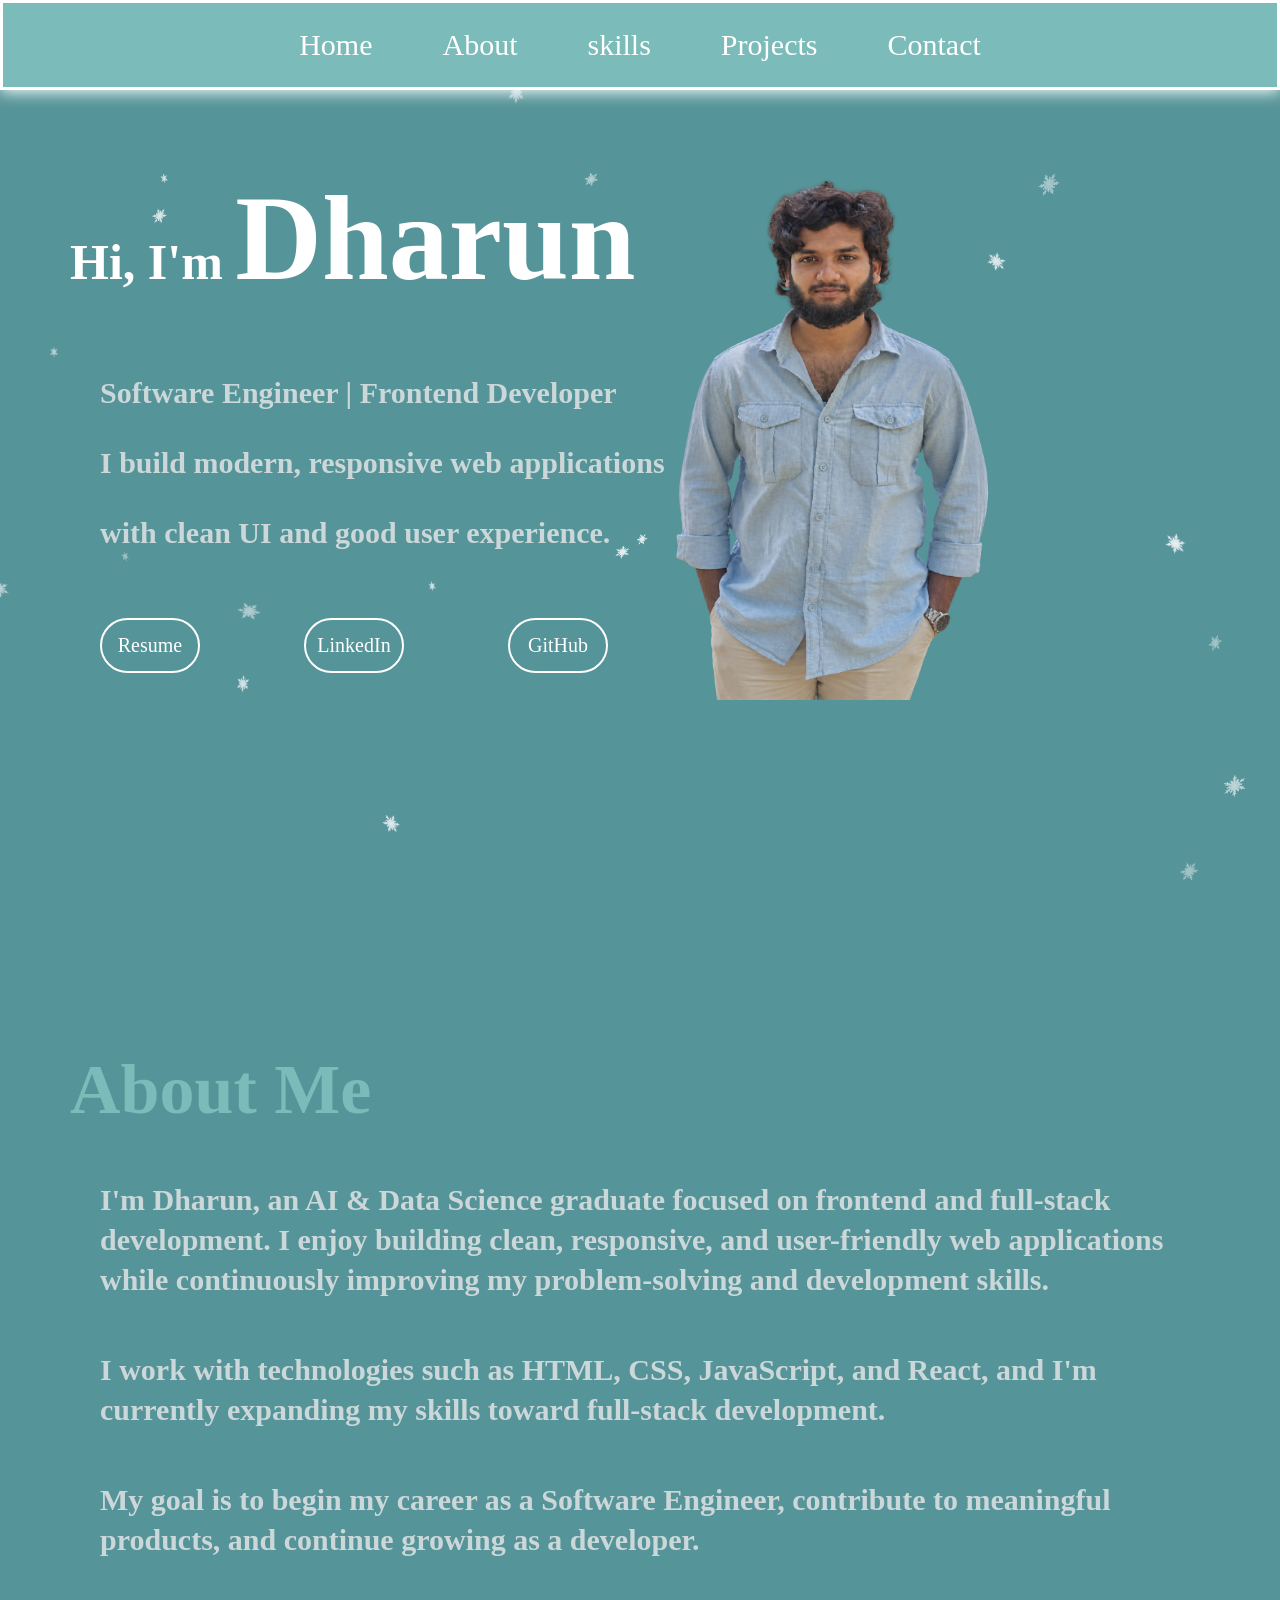
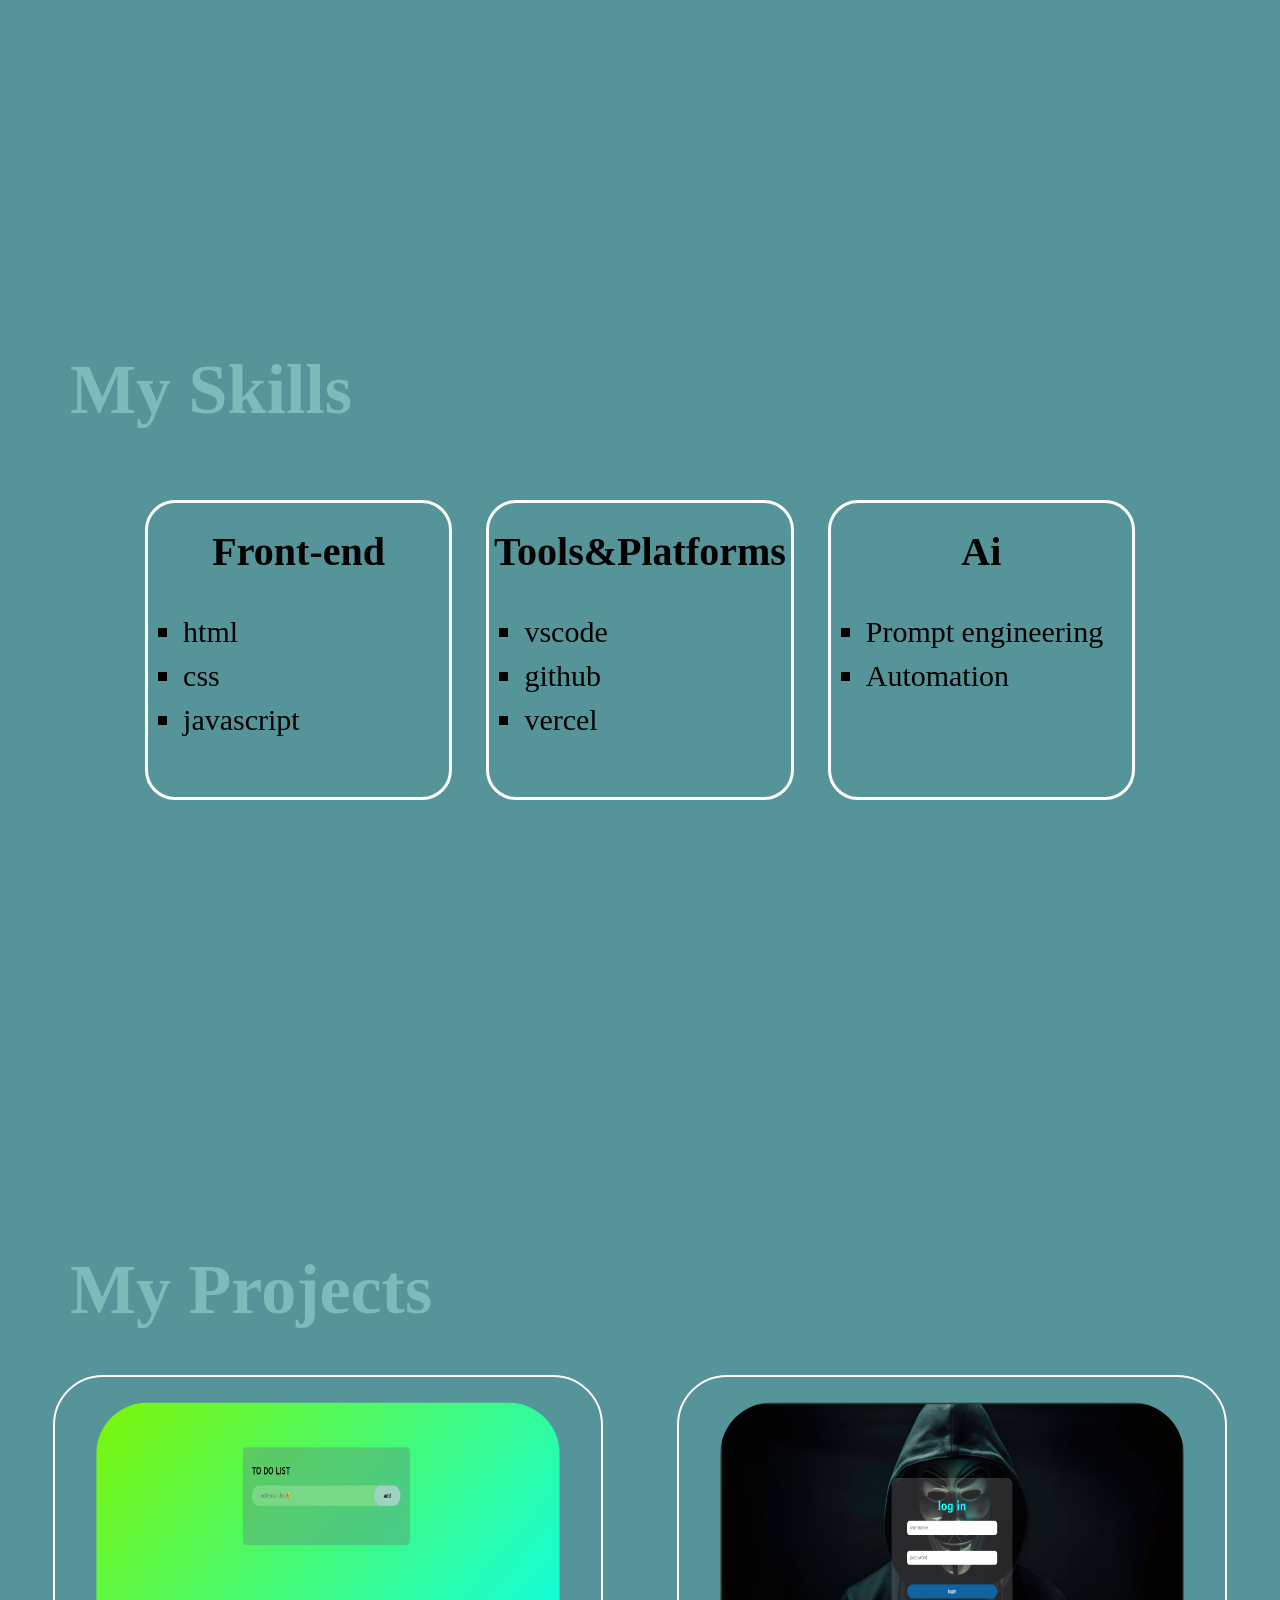
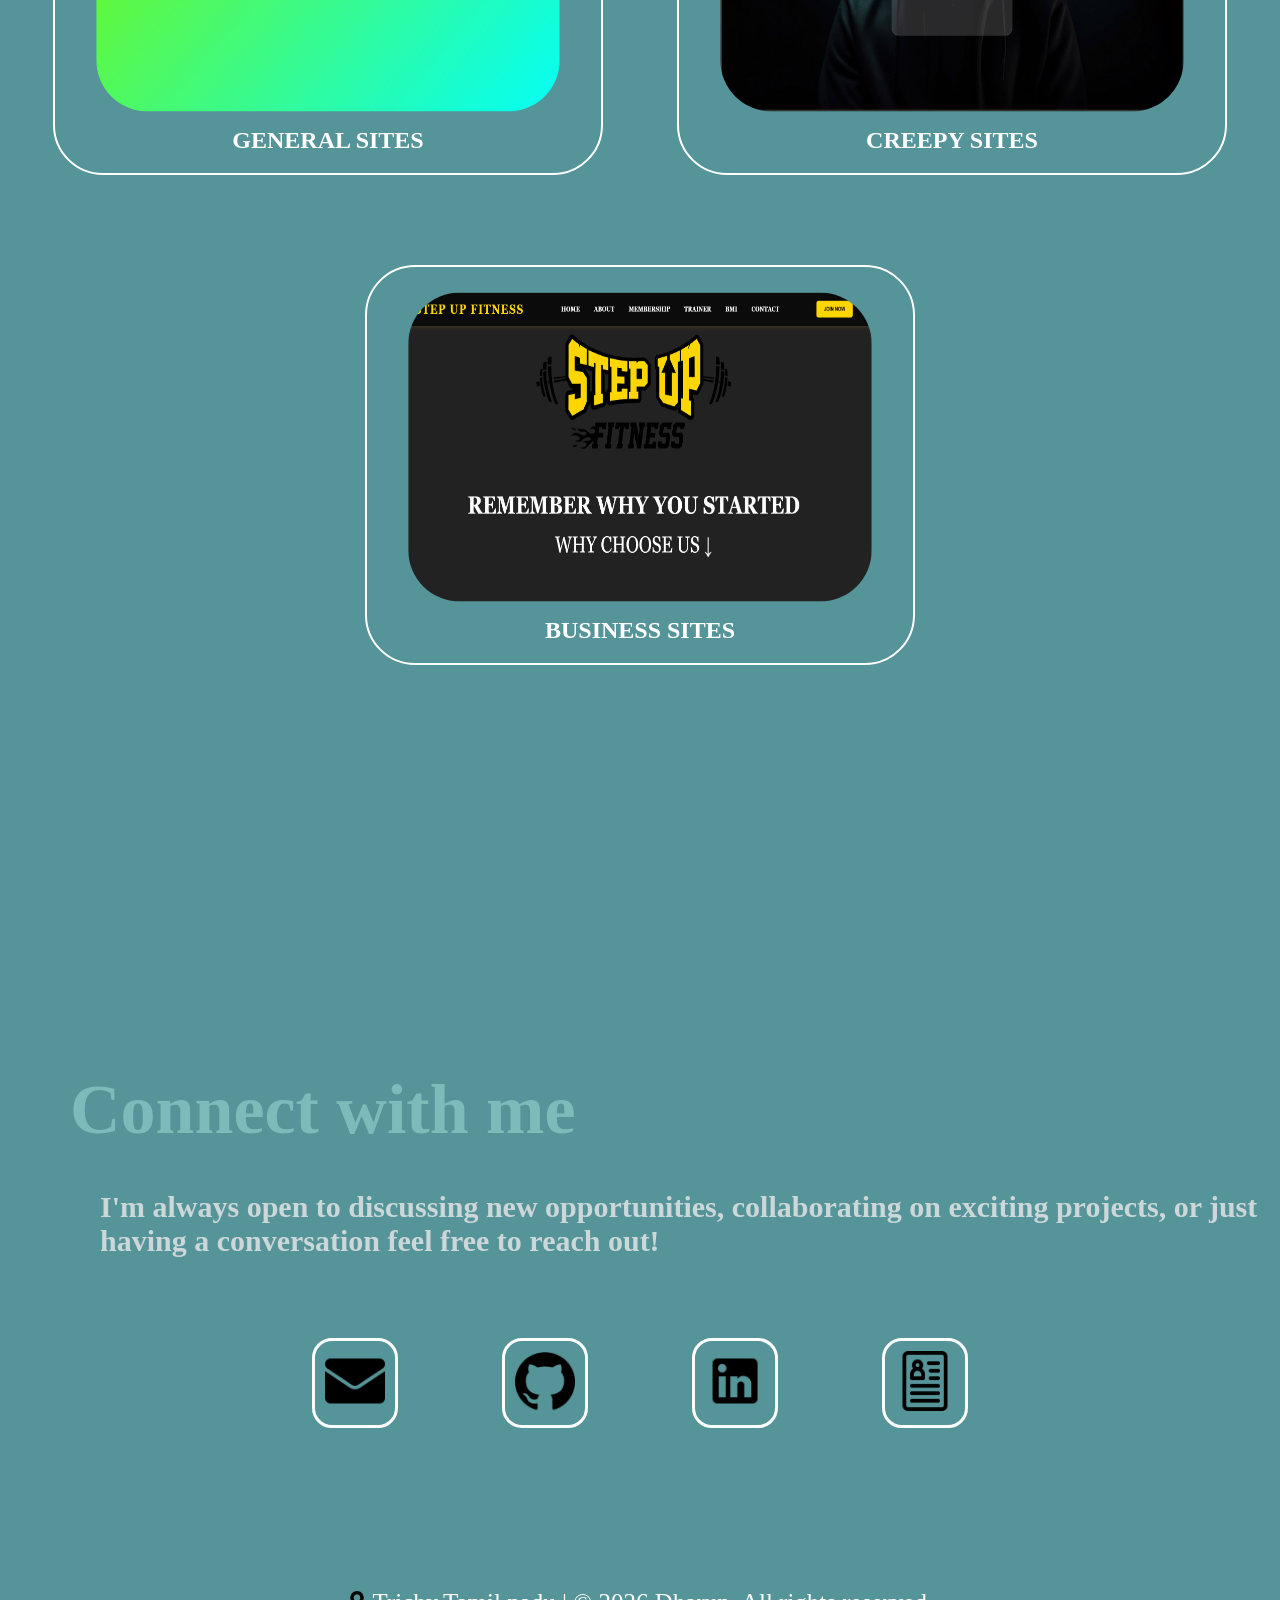
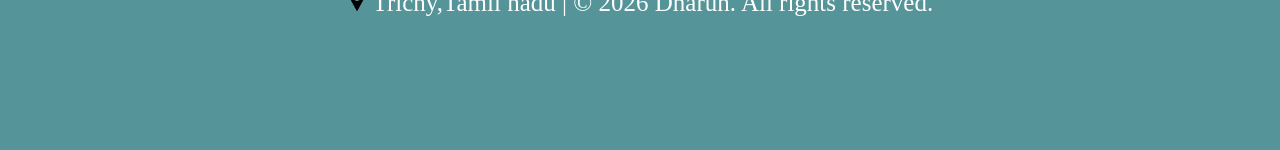
<file: index.html>
<!DOCTYPE html>
<html lang="en">
<head>
    <meta charset="UTF-8">
    <meta name="viewport" content="width=device-width, initial-scale=1.0">
    <title>DHARUN PORTFOLIO</title>
    <link rel="stylesheet" href="style.css">
    
    
</head>
<body>

  <canvas id="snow"></canvas>

  



   

  

  <!-- Home Section -->
  <section id="home">

    <nav class="navbar">
    <a href="#home">Home</a>
    <a href="#about">About</a>
    <a href="#skills">skills</a>
    <a href="#projects">Projects</a>
    <a href="#contact">Contact</a>
  </nav>
  

    <h1 class="me">Hi, I'm <span class="brme">Dharun<span></h1>
    <p class="me1"> Software Engineer | Frontend Developer</p>
    
         <p class="me1">I build modern, responsive web applications <br>
with clean UI and good user experience.</p>

<div class="photo-div">
  <img class="my-photo" src="images/me.png">
</div>
   
<a href="Dharun_resume.pdf" class="btn" target="_blank">Resume</a>

<a href="https://www.linkedin.com/in/dharun42" class="btn" target="_blank">LinkedIn</a>

<a href="https://github.com/DHARUN42" class="btn" target="_blank">GitHub</a>

  </section>
  

  <!-- About Section -->
  <section id="about">
    <h2 class="about">About Me</h2>


    <p class="about1">I'm Dharun, an AI & Data Science graduate focused on frontend and full-stack development. I enjoy building clean, responsive, and user-friendly web applications while continuously improving my problem-solving and development skills.</p>
    <p class="about1">I work with technologies such as HTML, CSS, JavaScript, and React, and I'm currently expanding my skills toward full-stack development.</p>
    <p class="about1">My goal is to begin my career as a Software Engineer, contribute to meaningful products, and continue growing as a developer.</p>
  </section>



   <!-- skills Section -->
  <section id="skills">
    <h2 class="skills">My Skills</h2>

<div class="skill-section">
 
  <div class="skill-box">
  <h1 class="skillbox-h1">Front-end</h1>
  <ul class="skillbox-ul">
  <li class="skillbox-li">html</li>
  <li class="skillbox-li">css </li>
  <li class="skillbox-li">javascript</li>
  </ul>
  </div>

  <div class="skill-box">
  <h1 class="skillbox-h1"> Tools&Platforms</h1>
  <ul class="skillbox-ul">
   <li class="skillbox-li"> vscode </li>
   <li class="skillbox-li"> github </li>
   <li class="skillbox-li">vercel</li>
  </ul>
  </div>


  <div class="skill-box">
  <h1 class="skillbox-h1">Ai</h1>
  <ul class="skillbox-ul">
  <li class="skillbox-li">Prompt engineering</li>
  <li class="skillbox-li"> Automation</li>
  </ul>
  </div>

</div>
    
  </section>




  <!-- Projects Section -->
  <section id="projects">
    <h2 class="projects">My Projects</h2>
    
    <a href="general.html" class="project-link">
    <div class="my-project">
      <img  class=" my-project-img" src="to-do-list/to-do-list.png">
      <h2 class="my-project-h1">GENERAL SITES</h2>
     </div>
     </a>

    <a href="creepy.html" class="project-link">
    <div class="my-project">
      <img  class=" my-project-img" src="e-com/e-com.png">
      <h2 class="my-project-h1">CREEPY SITES</h2>
      </div>
      </a>


<a href="business.html" class="project-link">
    <div class="my-project">
      <img  class=" my-project-img" src="gym-app/gym-app.png">
      <h2 class="my-project-h1">BUSINESS SITES</h2>
      
    </div>
    </a>
       

  </section>



  <!-- Contact Section -->
  <section id="contact">
    <h2 class="contact">Connect with me</h2>
  
    <p class="contact-p">I'm always open to discussing new opportunities,
collaborating on exciting projects, or just having
a conversation 
feel free to reach out!</p>

<center>
<div class="my-contact">
  <a href="mailto:dharun42@gmail.com" target="blank">
  <img src="icons/email.png" class="my-contact-img">
  </a>
 </div>

<div class="my-contact">
<a href="https://github.com/DHARUN42" target="_blank">
    <img src="icons/github.png" class="connect-me-img">
    </a>
    </div>
  

<div class="my-contact">
  <a href="https://www.linkedin.com/in/dharun42" target="_blank">
<img src="icons/linked-in.png" class="connect-me-img">
</a>
</div>



<div class="my-contact">
  <a href="Dharun_resume.pdf" target="_blank">
  <img src="icons/resume.png" class="connect-me-img">
  </a>
  </div>
</div>
</center>


  
<footer class="footer">
 <p>
    <img src="icons/pin.png" class="footer-img">
    Trichy,Tamil nadu | © 2026 Dharun.  All rights reserved.
</p>
</footer>



  </section>


    <script src="script.js"></script>
</body>
</html>
</file>
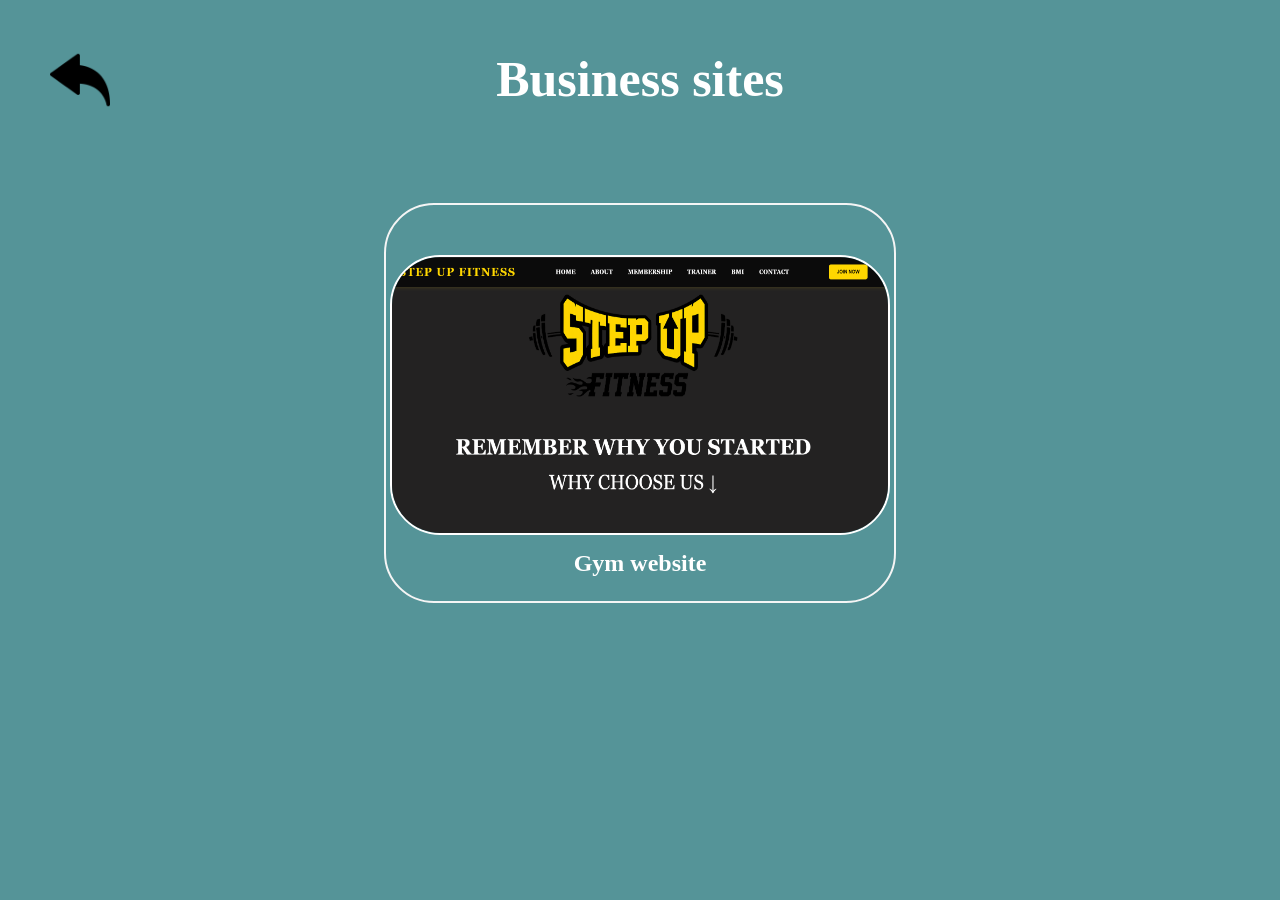
<file: business.html>
<!DOCTYPE html>
<html lang="en">
<head>
    <meta charset="UTF-8">
    <meta name="viewport" content="width=device-width, initial-scale=1.0">
    <title>Business site</title>
    <link rel="stylesheet" href="project.css">
</head>

<body>
    <section class="general">

         <div class="general-back">
            <a href="index.html#projects">
            <img src="icons/back.png" class="before">
            </a>
            </div>
            
        <div class="general-div">
            <h1 class="general-h1">Business sites</h1>

        </div>

        <div class="general-box">
             
           
            <div class="box-div">
                 <a href="gym-app.html" class="box-link">
                <img src="gym-app/gym-app.png" class="box-img">
                <h1 class="box-h1">Gym website</h1>
                   </a>
            </div>
            
            

              

        </div>
    </section>
    
</body>
</html>
</file>
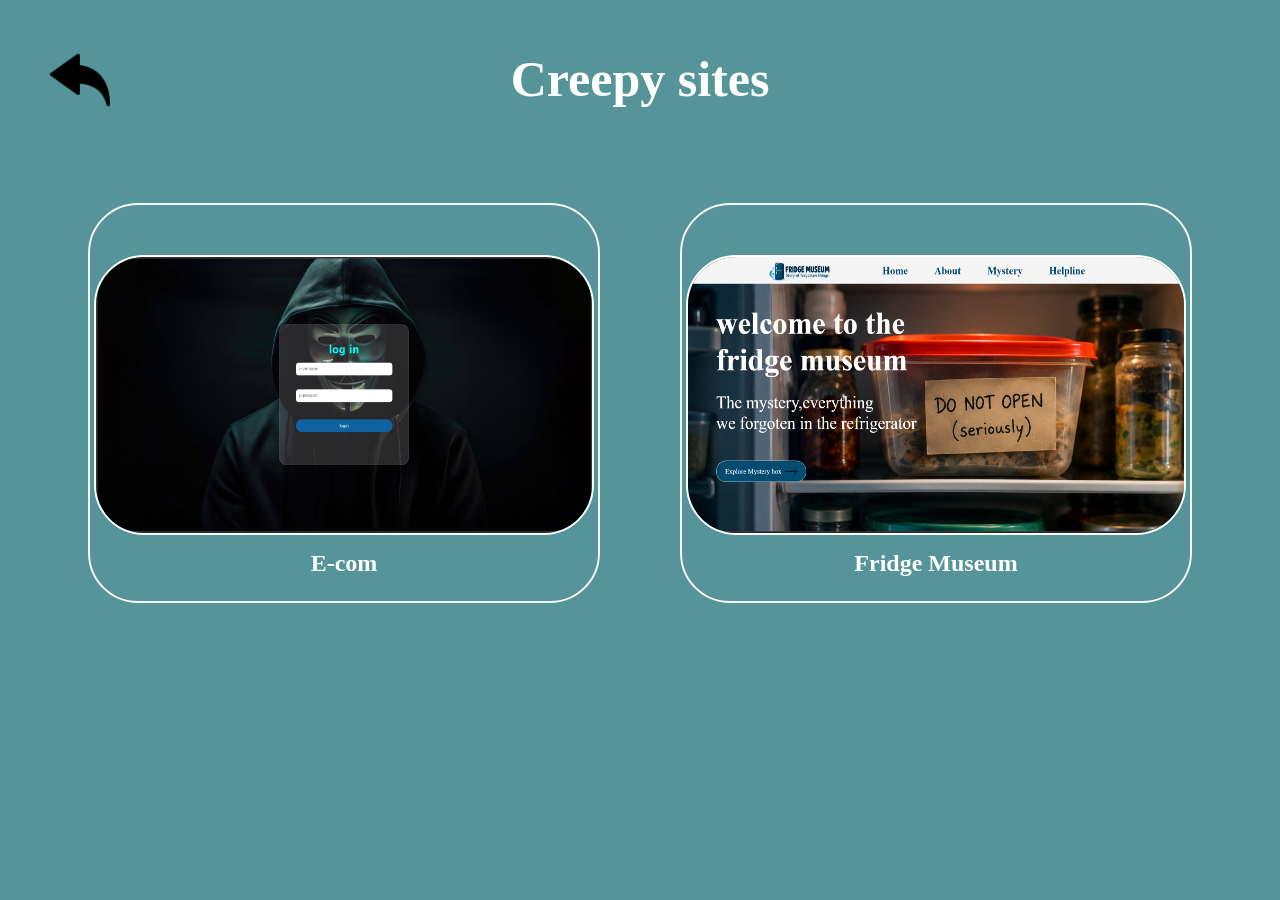
<file: creepy.html>
<!DOCTYPE html>
<html lang="en">
<head>
    <meta charset="UTF-8">
    <meta name="viewport" content="width=device-width, initial-scale=1.0">
    <title>Creepy site</title>
    <link rel="stylesheet" href="project.css">
</head>

<body>
    <section class="general">

         <div class="general-back">
            <a href="index.html#projects">
            <img src="icons/back.png" class="before">
            </a>
            </div>
            
        <div class="general-div">
            <h1 class="general-h1">Creepy sites</h1>

        </div>

        <div class="general-box">
             
           
            <div class="box-div">
                 <a href="e-com.html" class="box-link">
                <img src="e-com/e-com.png" class="box-img">
                <h1 class="box-h1">E-com</h1>
                   </a>
            </div>
            
             <div class="box-div">
                 <a href="fridge.html" class="box-link">
                <img src="fridge/fridge.png" class="box-img">
                <h1 class="box-h1">Fridge Museum</h1>
                   </a>
            </div>
            

             

        </div>
    </section>
    
</body>
</html>
</file>
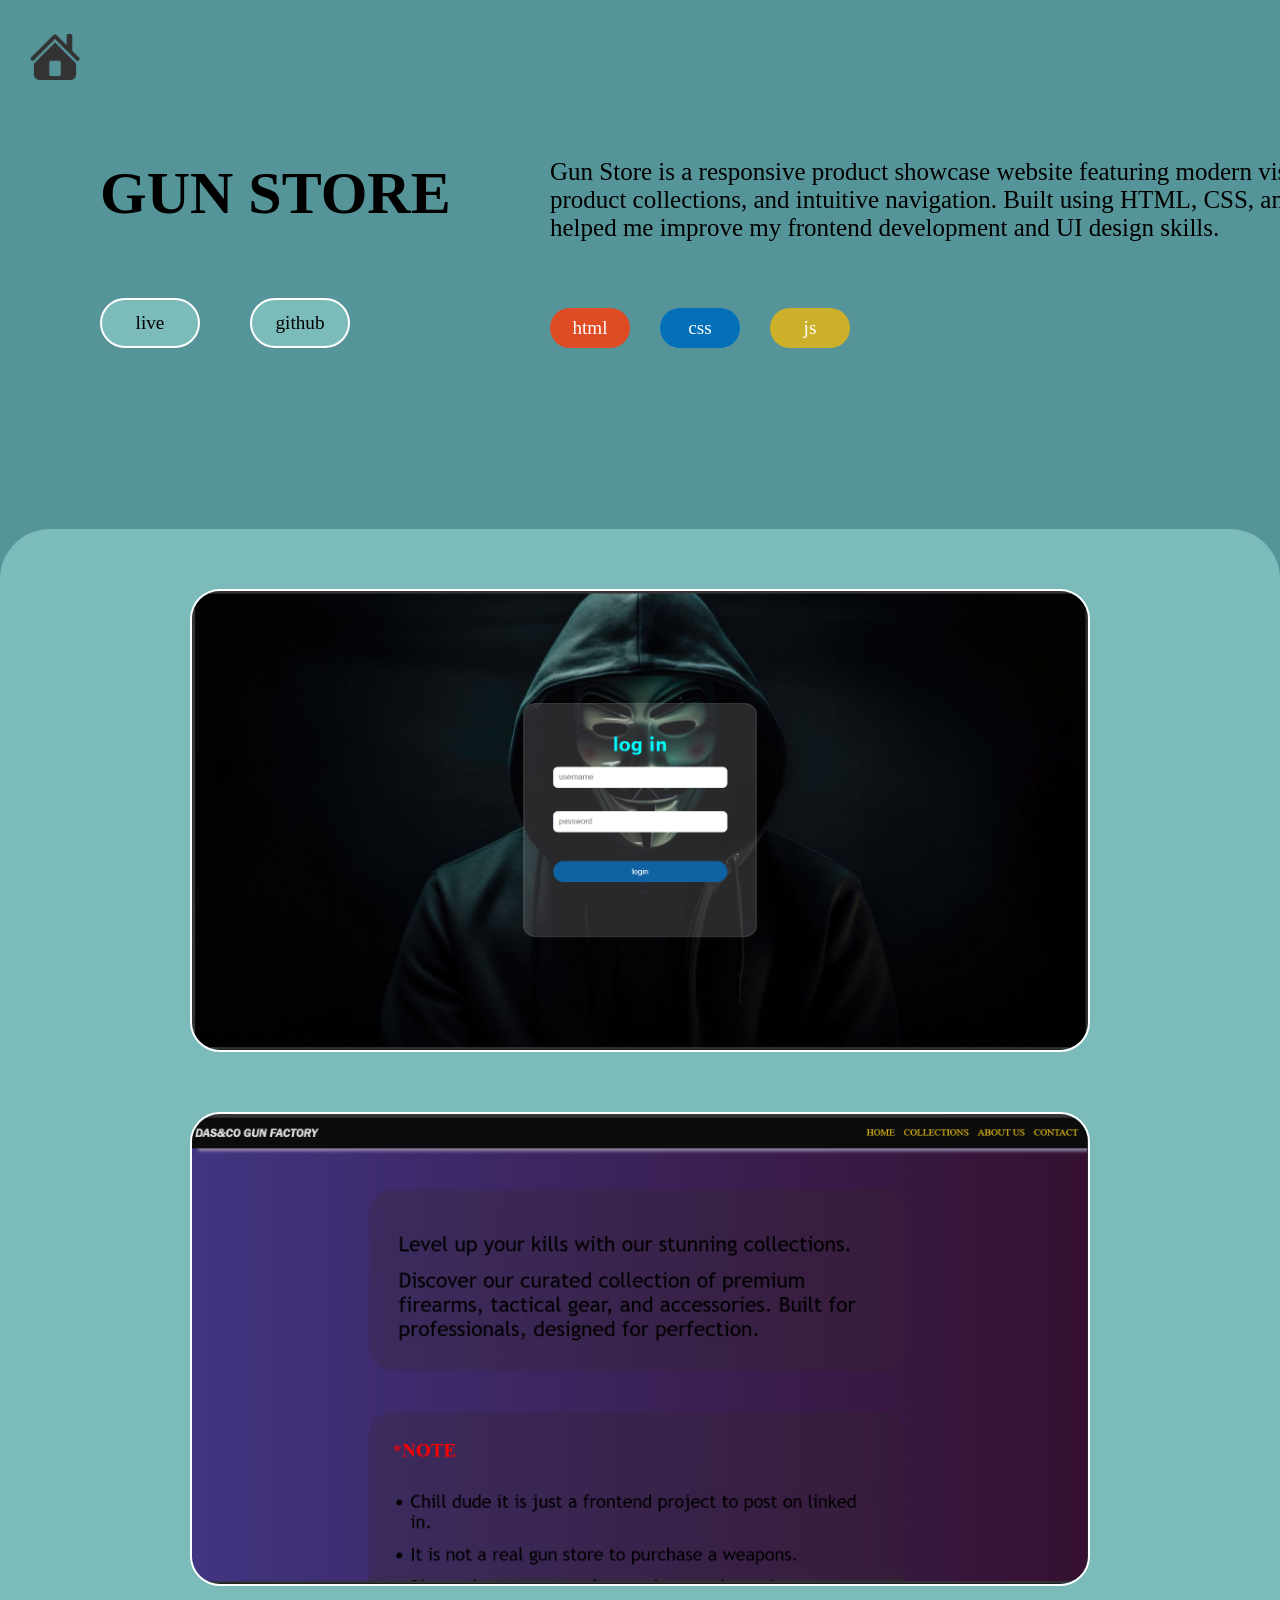
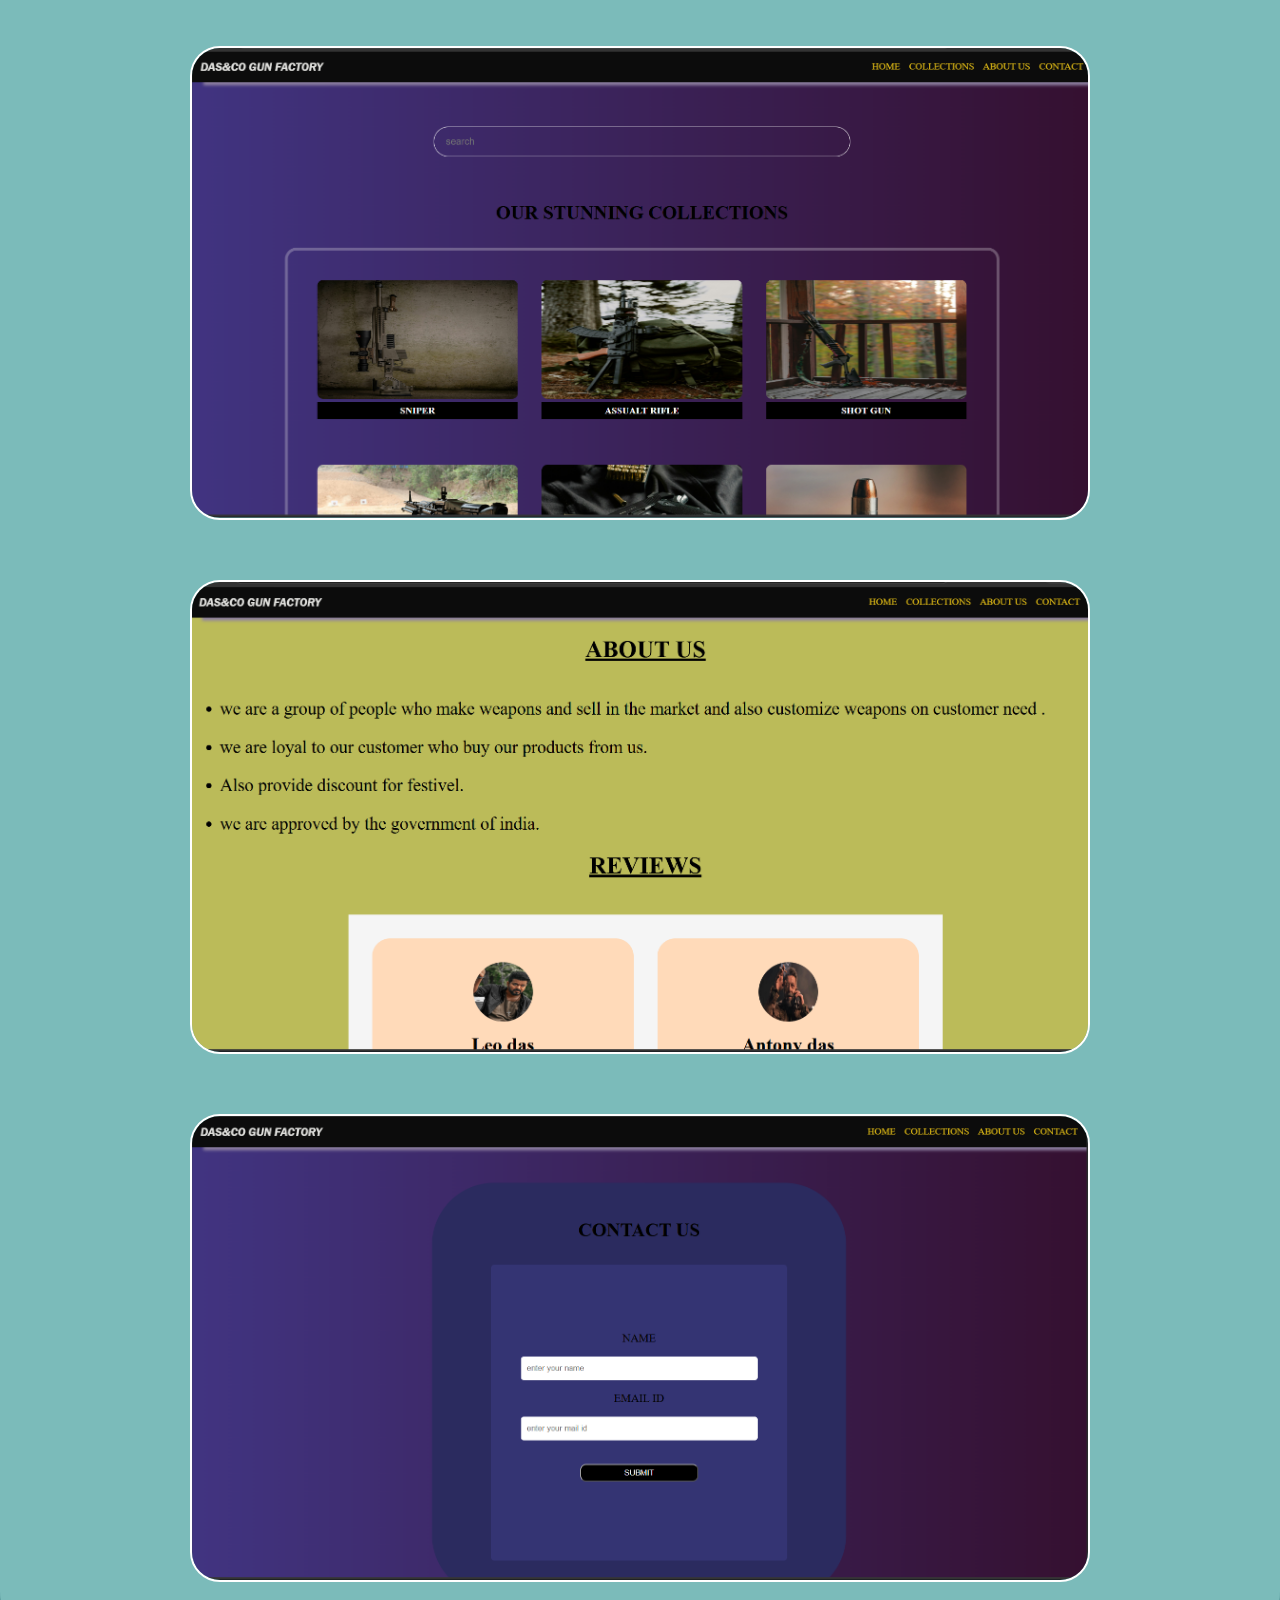
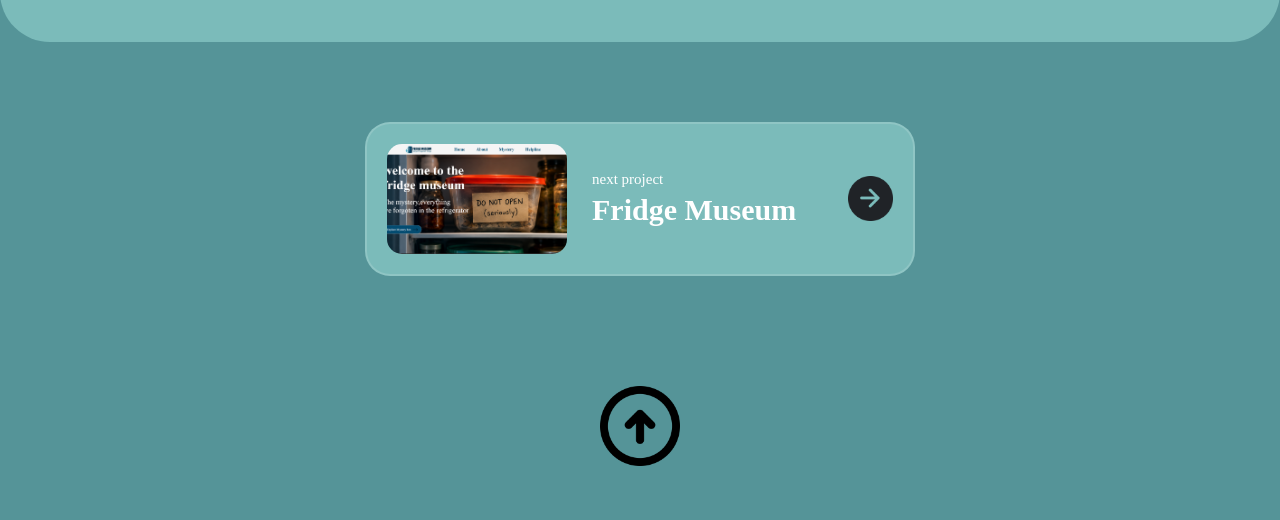
<file: e-com.html>
<!DOCTYPE html>
<html lang="en">
<head>
    <meta charset="UTF-8">
    <meta name="viewport" content="width=device-width, initial-scale=1.0">
    <title>project/e-com</title>
  
     <link rel="stylesheet" href="project.css">
</head>


<body>

<section class="project-view">

    <a href="index.html#projects" class="project-link">
    <img src="icons/home-icon.ico" class="back">
    </a>

    <div class="show">
        <div class="show-h1">
            <h1 class="h1">GUN STORE</h1>
        </div>


        <div class="show-button">
<a href="https://weapon-store-six.vercel.app/" target="_blank" class="live-link">live</a>
<a href="https://github.com/DHARUN42/gun-store" target="_blank" class="git-link">github</a>
        </div>


<div class="info-div">
<p class="info">
Gun Store is a responsive product showcase website featuring modern visuals, organized product collections, and intuitive navigation. Built using HTML, CSS, and JavaScript, it helped me improve my frontend development and UI design skills.

</p>
</div>

<div class="tech">
    <p class="tech-p" id="html">html</p>
    <p class="tech-p" id="css">css</p>
    <p class="tech-p" id="js">js</p>

</div>


</div>



<div class="div">
    <img src="e-com/e-com.png"class="div-img">
        <img src="e-com/e-com2.png"class="div-img">
            <img src="e-com/e-com3.png"class="div-img">
                <img src="e-com/e-com4.png"class="div-img">
                    <img src="e-com/e-com5.png"class="div-img">

    </div>


  
     <a href="fridge.html" class="next-project">
         <img src="fridge/fridge.png" class="next-img">
<div class="next">
 <p class="next-p">next project</p>
     <h1 class="next-h1">Fridge Museum</h1>
</div>

<img src="icons/right-arrow.png" class="arrow">
</a>



    

   



<center>
<a href="#top">
    <img src="icons/up-arrow.png" class="top" >
</a>
</center>


</section>

    <script src="script.js"></script>
</body>
</html>
</file>
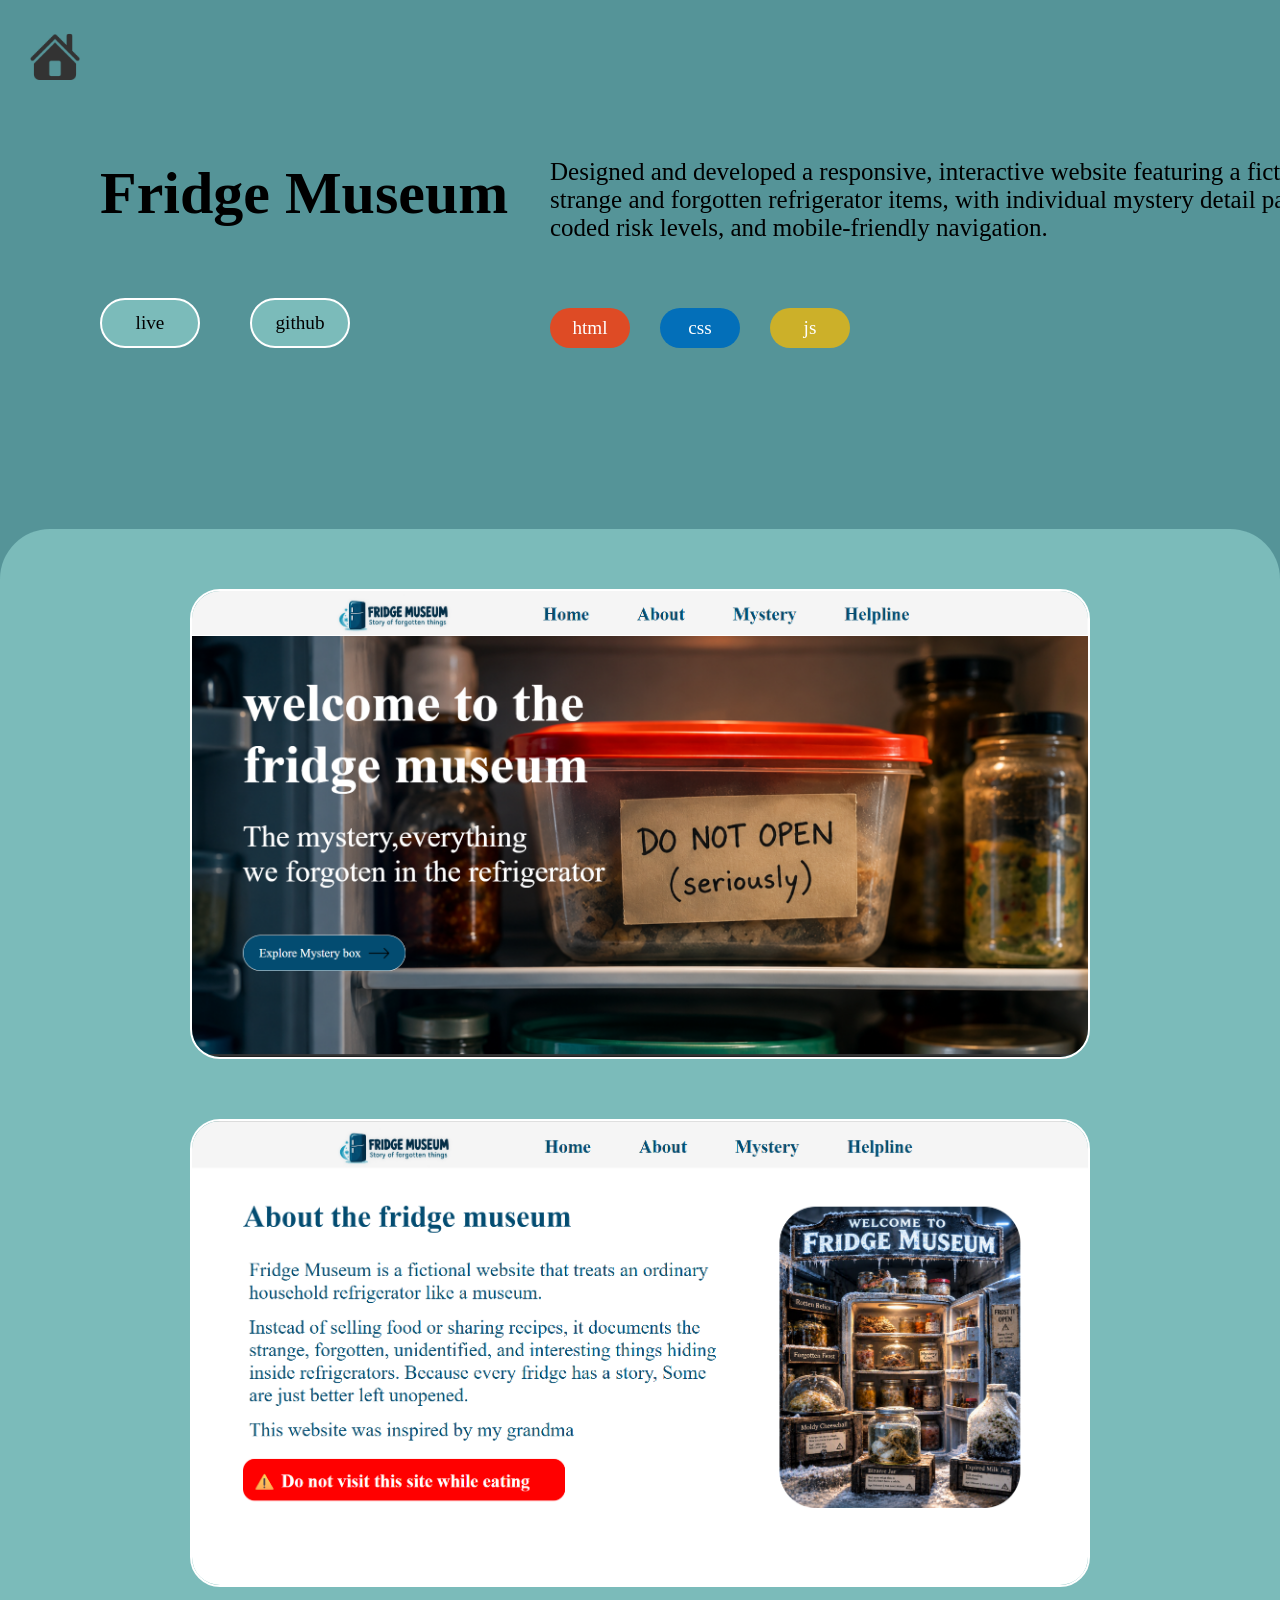
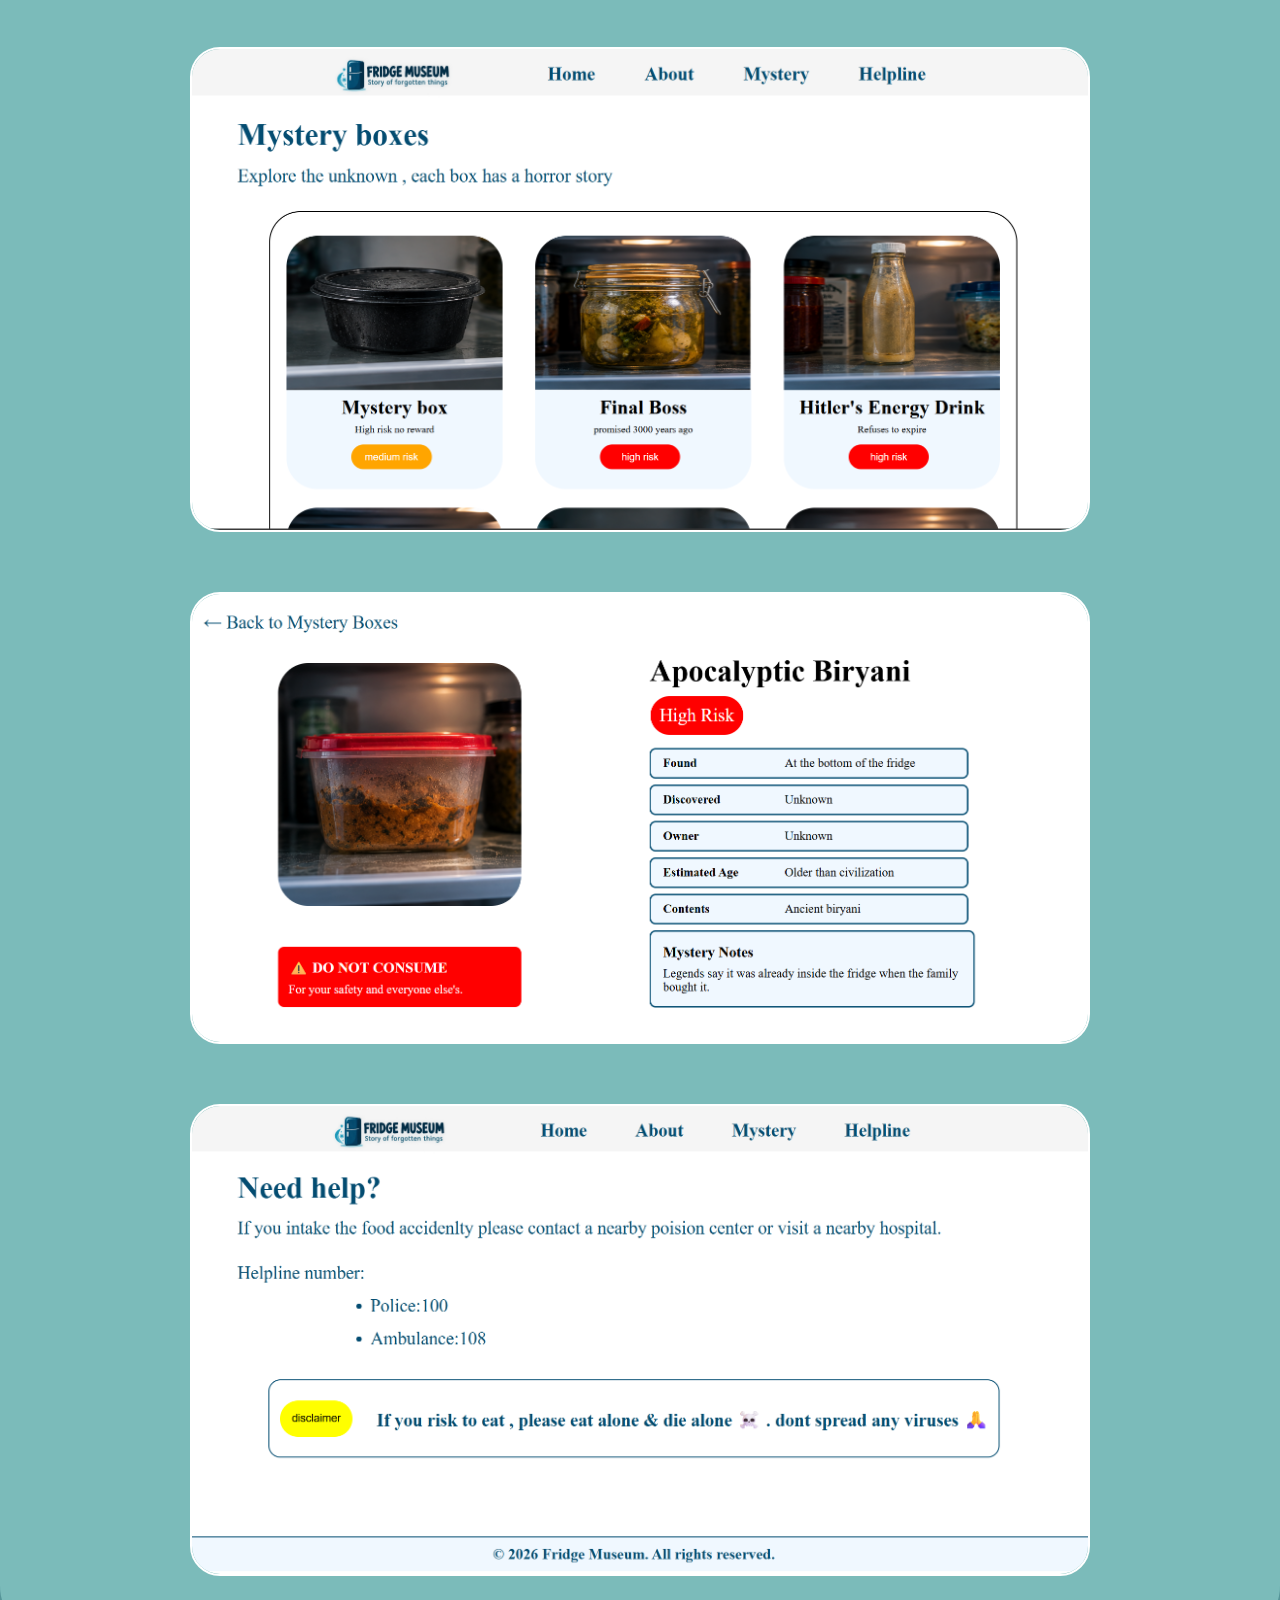
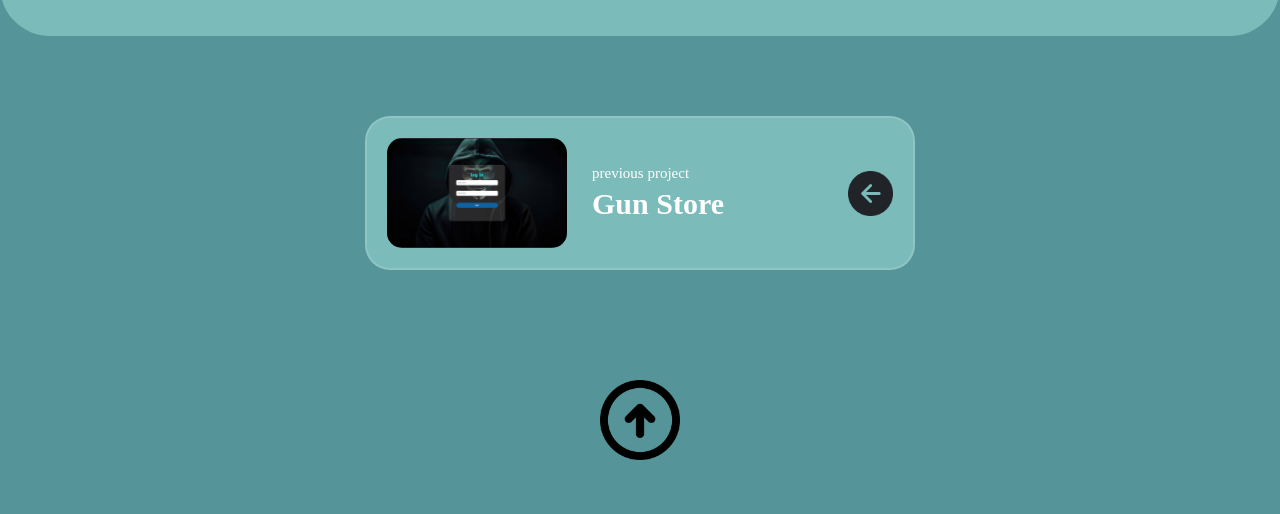
<file: fridge.html>
<!DOCTYPE html>
<html lang="en">
<head>
    <meta charset="UTF-8">
    <meta name="viewport" content="width=device-width, initial-scale=1.0">
    <title>project/Fridge Museum</title>
  
     <link rel="stylesheet" href="project.css">
</head>


<body>

<section class="project-view">

    <a href="index.html#projects" class="project-link">
    <img src="icons/home-icon.ico" class="back">
    </a>

    <div class="show">
        <div class="show-h1">
            <h1 class="h1">Fridge Museum</h1>
        </div>


        <div class="show-button">
<a href="https://fridgemuseum.vercel.app/" target="_blank" class="live-link">live</a>
<a href="https://github.com/DHARUN42/meseum" target="_blank" class="git-link">github</a>
        </div>


<div class="info-div">
<p class="info">
Designed and developed a responsive, interactive website featuring a fictional museum of strange and forgotten refrigerator items, with individual mystery detail pages, color-coded risk levels, and mobile-friendly navigation.


</p>
</div>

<div class="tech">
    <p class="tech-p" id="html">html</p>
    <p class="tech-p" id="css">css</p>
    <p class="tech-p" id="js">js</p>

</div>


</div>



<div class="div">
    <img src="fridge/fridge.png"class="div-img">
        <img src="fridge/fridge2.png"class="div-img">
        <img src="fridge/fridge3.png"class="div-img">
        <img src="fridge/fridge4.png"class="div-img">
        <img src="fridge/fridge5.png"class="div-img">
   
       

    </div>


  
 
    <a href="e-com.html" class="next-project">
         <img src="e-com/e-com.png" class="next-img">
<div class="next">
 <p class="next-p">previous project</p>
     <h1 class="next-h1">Gun Store</h1>
</div>

<img src="icons/left-arrow.png" class="arrow">
</a>


    

   



<center>
<a href="#top">
    <img src="icons/up-arrow.png" class="top" >
</a>
</center>


</section>

    <script src="script.js"></script>
</body>
</html>
</file>
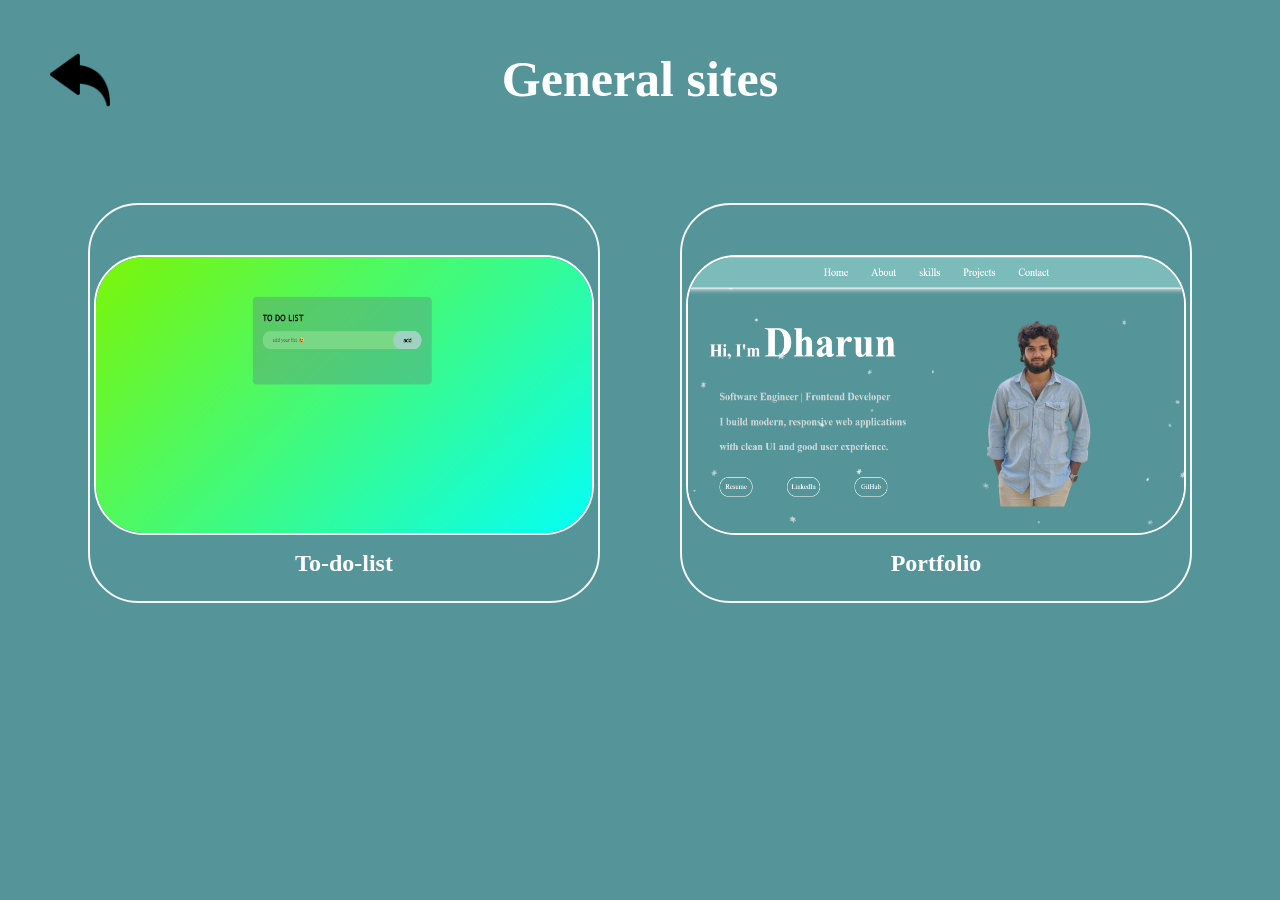
<file: general.html>
<!DOCTYPE html>
<html lang="en">
<head>
    <meta charset="UTF-8">
    <meta name="viewport" content="width=device-width, initial-scale=1.0">
    <title>General site</title>
    <link rel="stylesheet" href="project.css">
</head>

<body>
    <section class="general">
        
         <div class="general-back">
            <a href="index.html#projects">
            <img src="icons/back.png" class="before">
            </a>
            </div>

        <div class="general-div">
           
            <h1 class="general-h1">General sites</h1>

        </div>

        <div class="general-box">
             
           
            <div class="box-div">
                 <a href="to-do.html" class="box-link">
                <img src="to-do-list/to-do-list.png" class="box-img">
                <h1 class="box-h1">To-do-list</h1>
                   </a>
            </div>
            
            

              <div class="box-div">
                <a href="port.html" class="box-link">
                <img src="port/port.png" class="box-img">
                <h1 class="box-h1">Portfolio</h1>
                </a>
            </div>

        </div>
    </section>
    
</body>
</html>
</file>
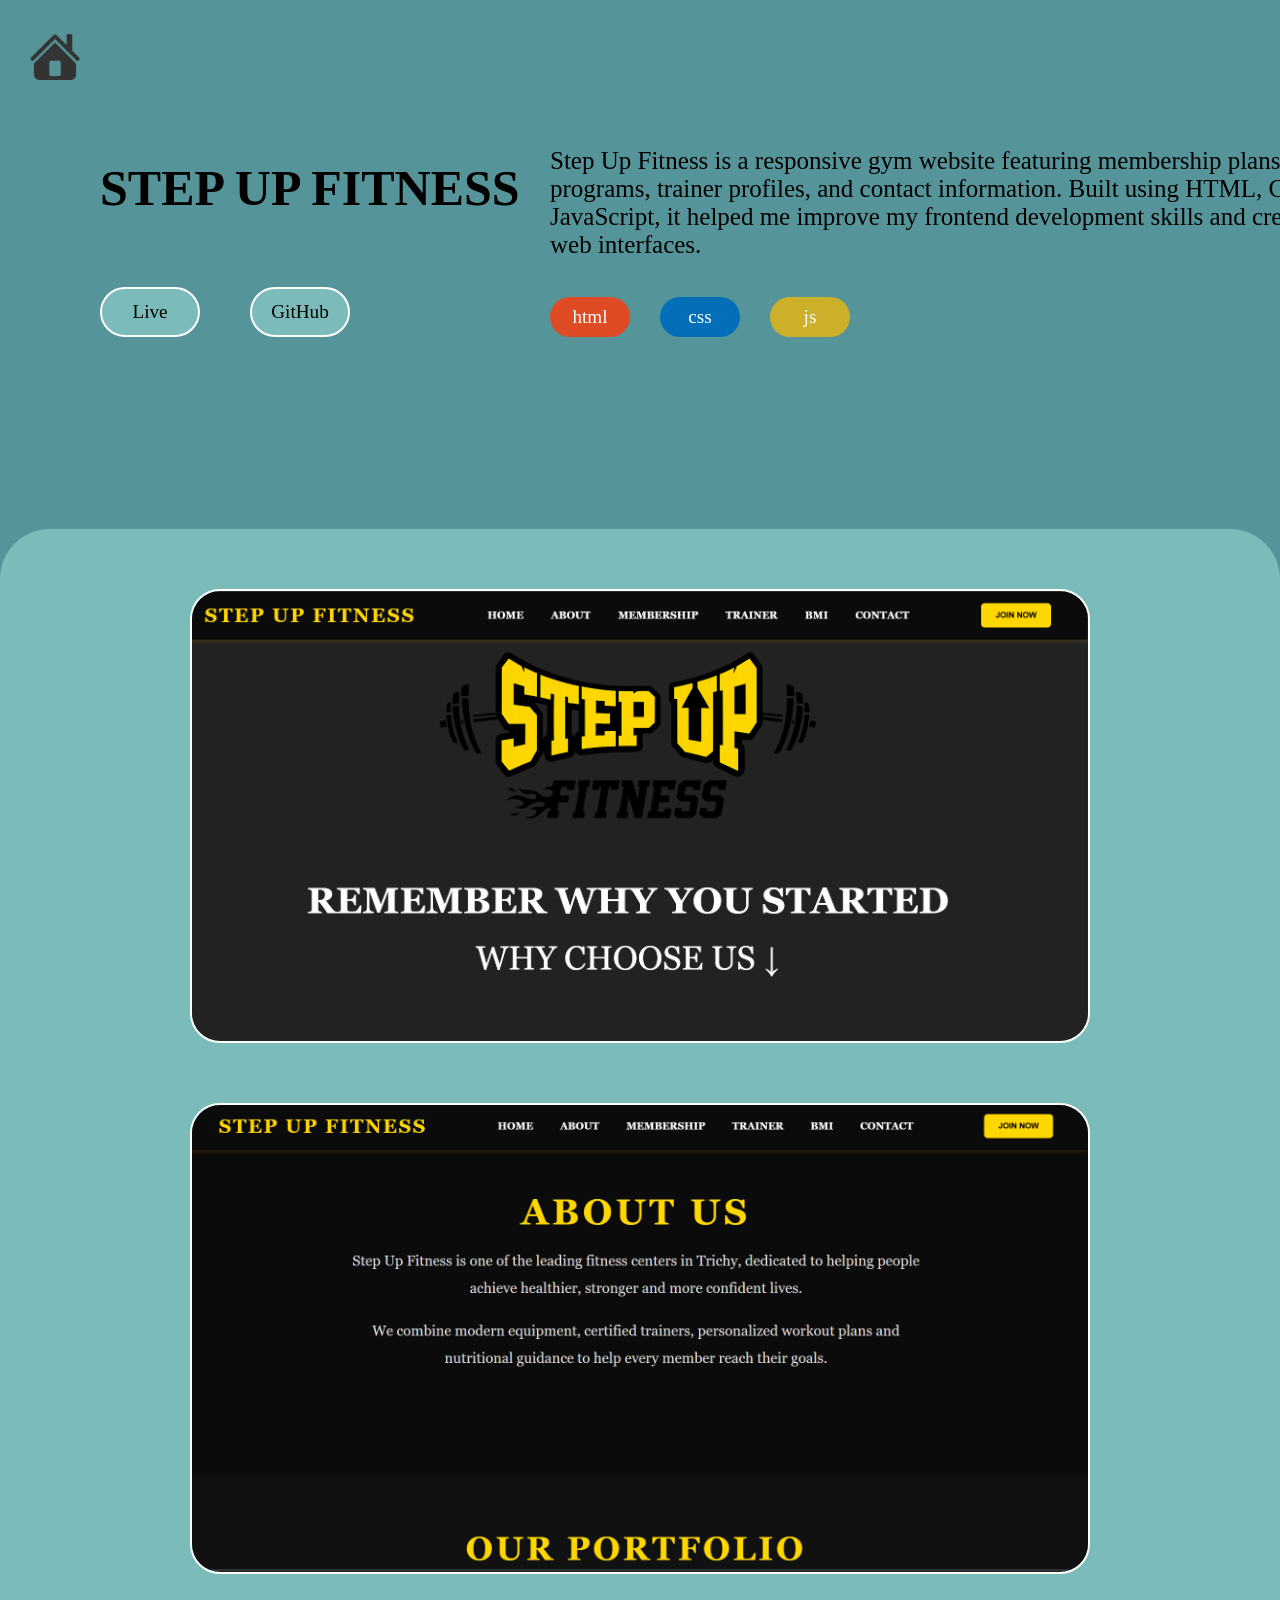
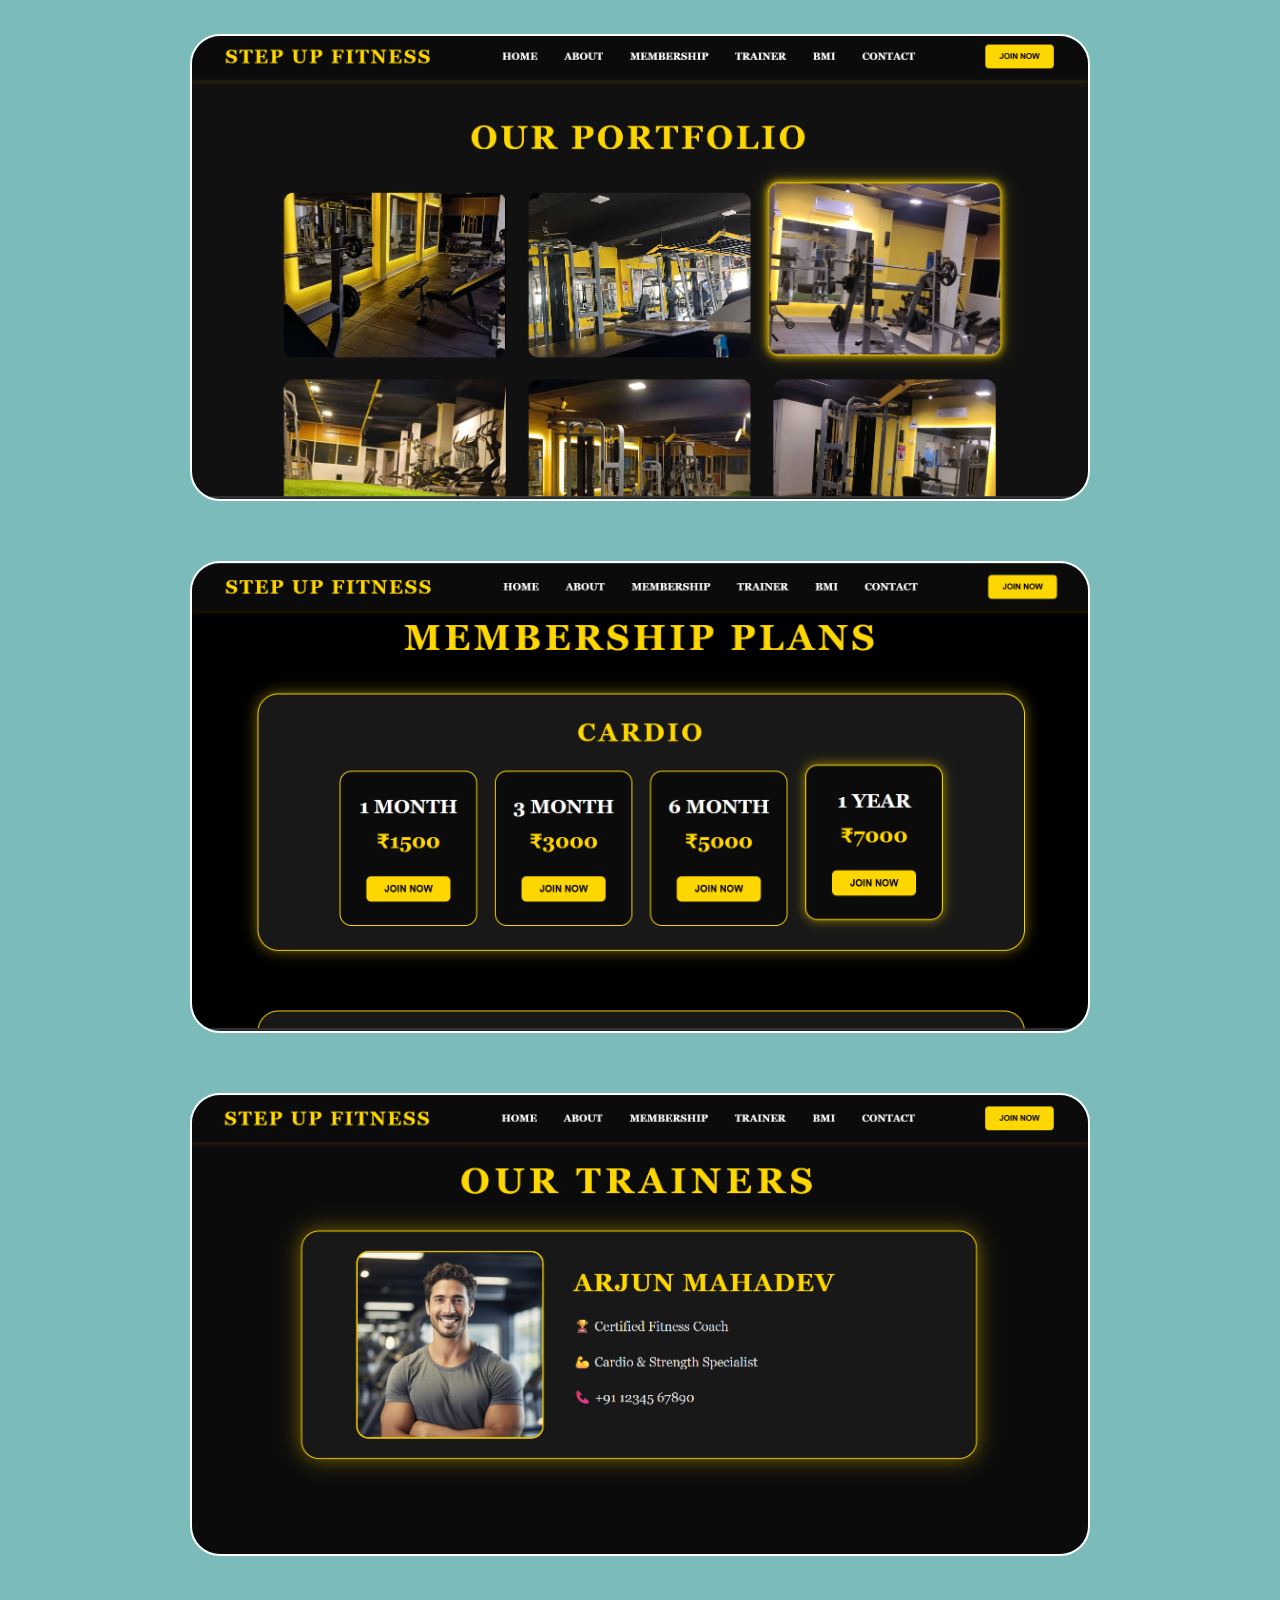
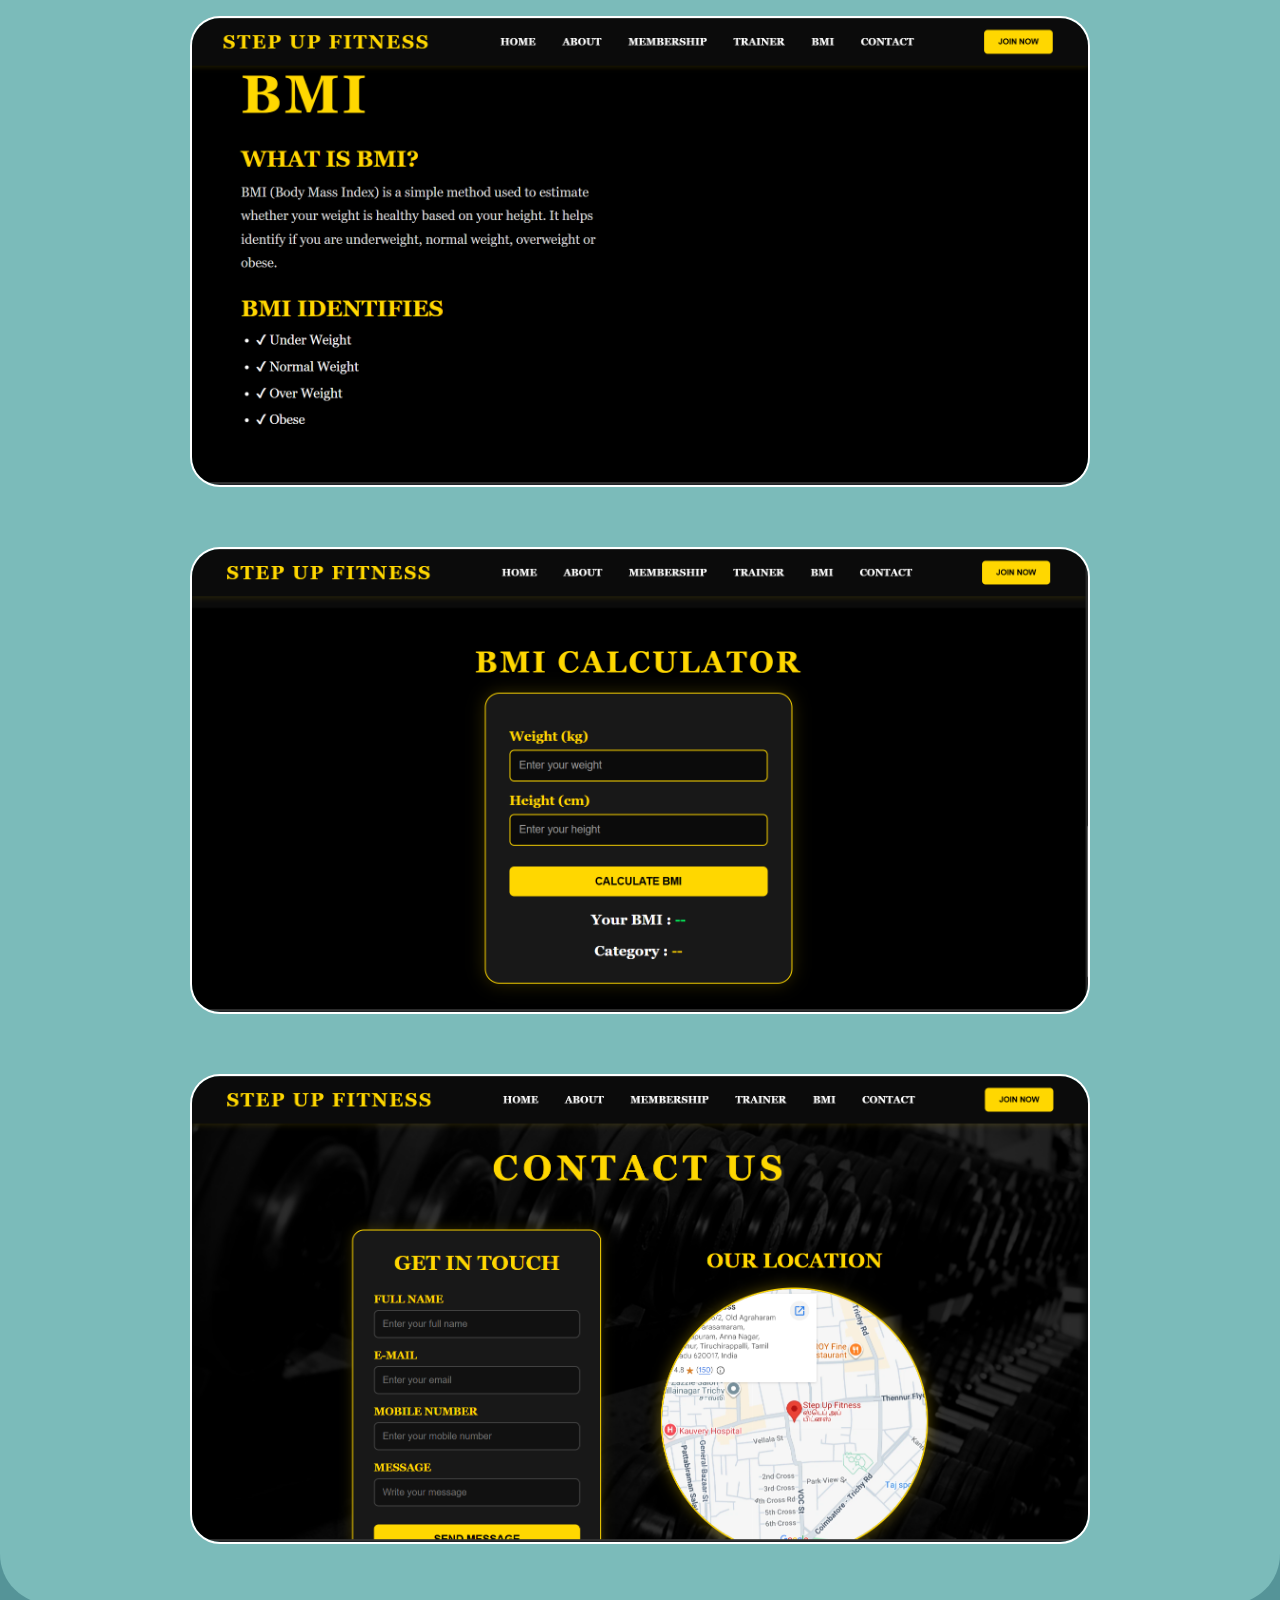
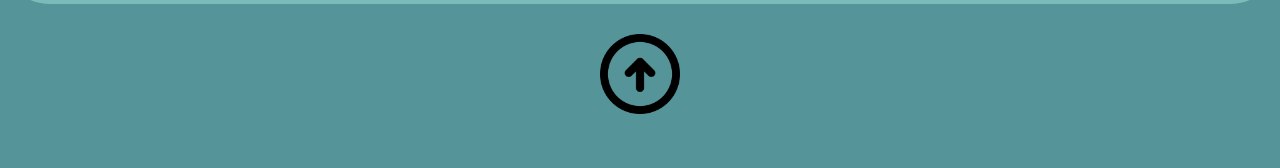
<file: gym-app.html>
<!DOCTYPE html>
<html lang="en">
<head>
    <meta charset="UTF-8">
    <meta name="viewport" content="width=device-width, initial-scale=1.0">
    <title>project/gym-app</title>
  
     <link rel="stylesheet" href="project.css">
</head>


<body>

<section class="project-view">
   <a href="index.html#projects" class="project-link">
    <img src="icons/home-icon.ico" class="back">
    </a>

    <div class="show">

        <div class="show-h1">
            <h1 id="h1" >STEP UP  FITNESS</h1>
        </div>

 <div class="show-button">
    <a href="https://stepupfitness.vercel.app/" target="_blank" class="live-link">Live</a>

<a href="https://github.com/DHARUN42/stepupfitness" target="_blank" class="git-link">GitHub</a>
 </div>       



<div class="info-div">
<p class="info">
Step Up Fitness is a responsive gym website featuring membership plans, training programs, trainer profiles, and contact information. Built using HTML, CSS, and JavaScript, it helped me improve my frontend development skills and create user-friendly web interfaces.

</p>
</div>

<div class="tech">
    <p class="tech-p" id="html">html</p>
    <p class="tech-p" id="css">css</p>
    <p class="tech-p" id="js">js</p>

</div>

</div>


<div class="div">
    <img src="gym-app/gym-app.png"class="div-img">
        <img src="gym-app/gym-app2.png"class="div-img">
            <img src="gym-app/gym-app3.png"class="div-img">
                <img src="gym-app/gym-app4.png"class="div-img">
                    <img src="gym-app/gym-app5.png"class="div-img">
                        <img src="gym-app/gym-app6.png"class="div-img">
                            <img src="gym-app/gym-app7.png"class="div-img">
                                <img src="gym-app/gym-app8.png"class="div-img">
    

    </div>


  




  


<center>
<a href="#top">
    <img src="icons/up-arrow.png" class="top" >
</a>
</center>


</section>

    <script src="script.js"></script>
</body>
</html>
</file>
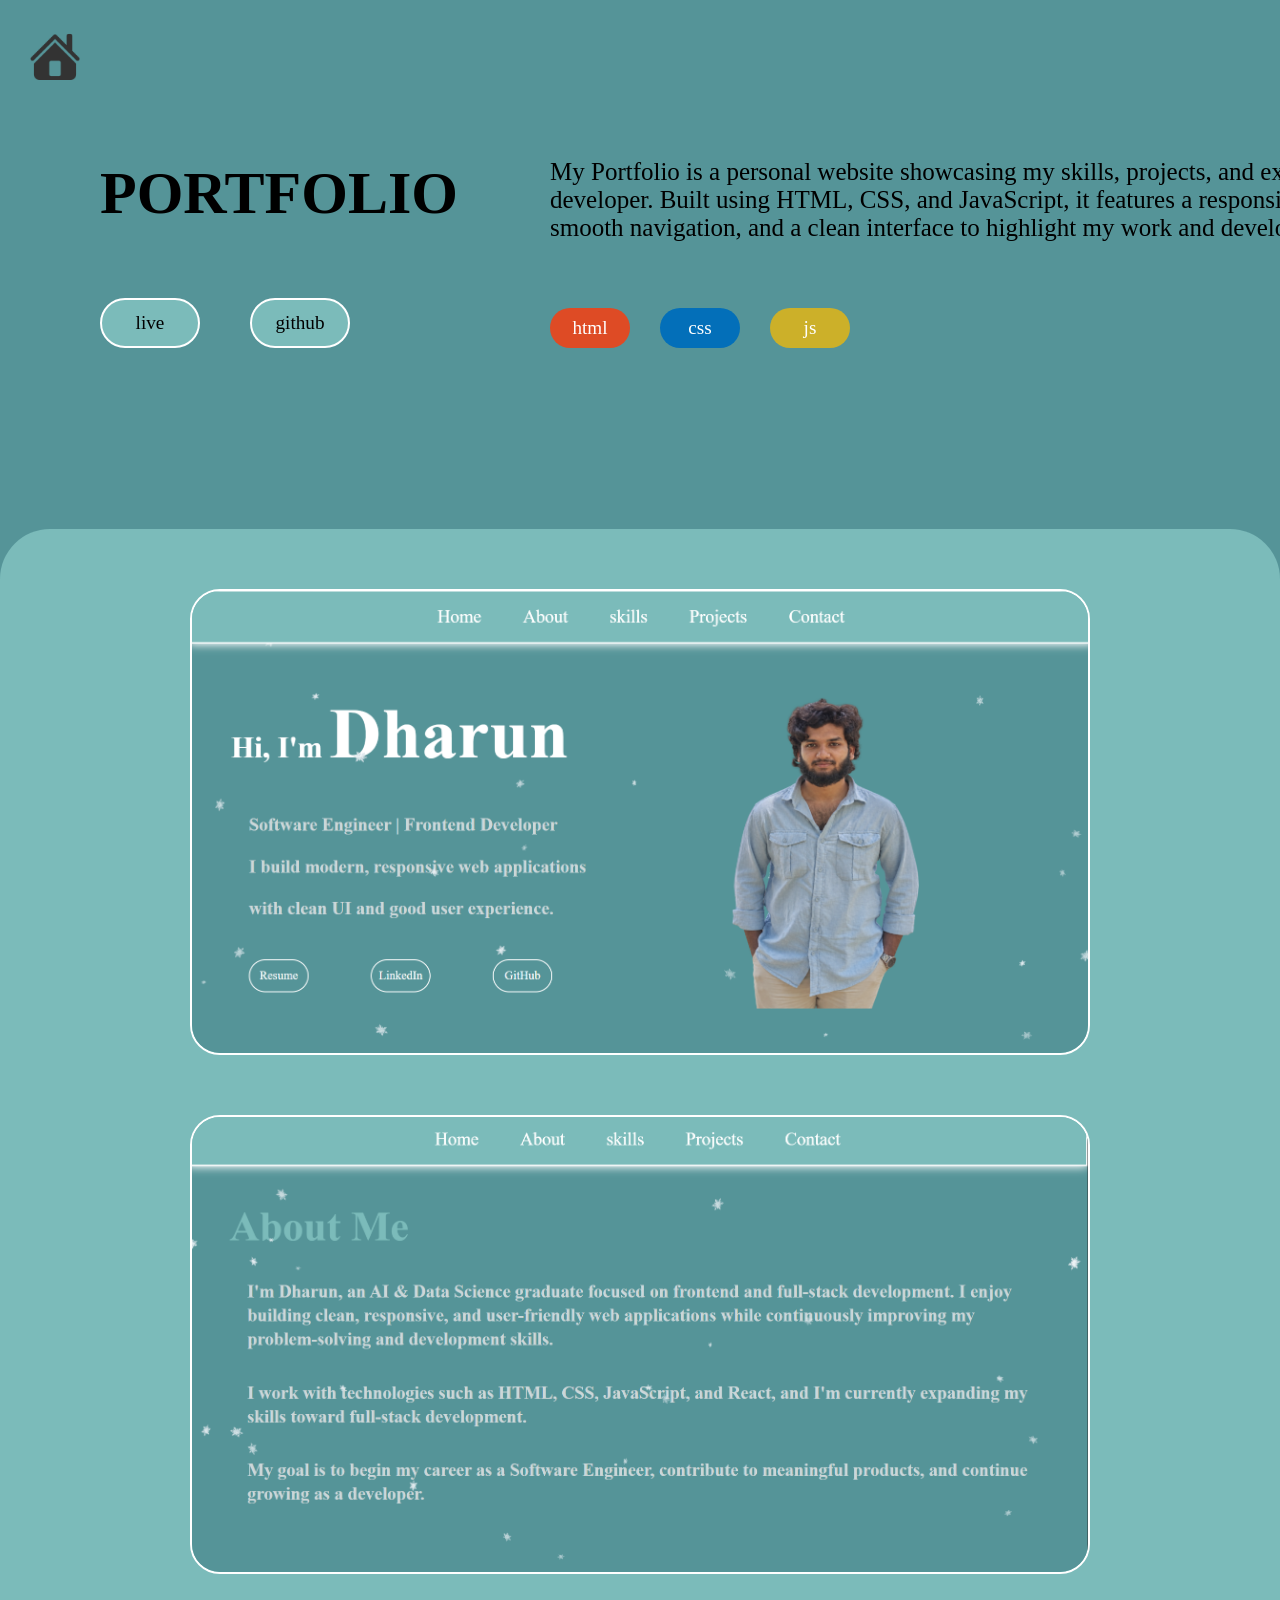
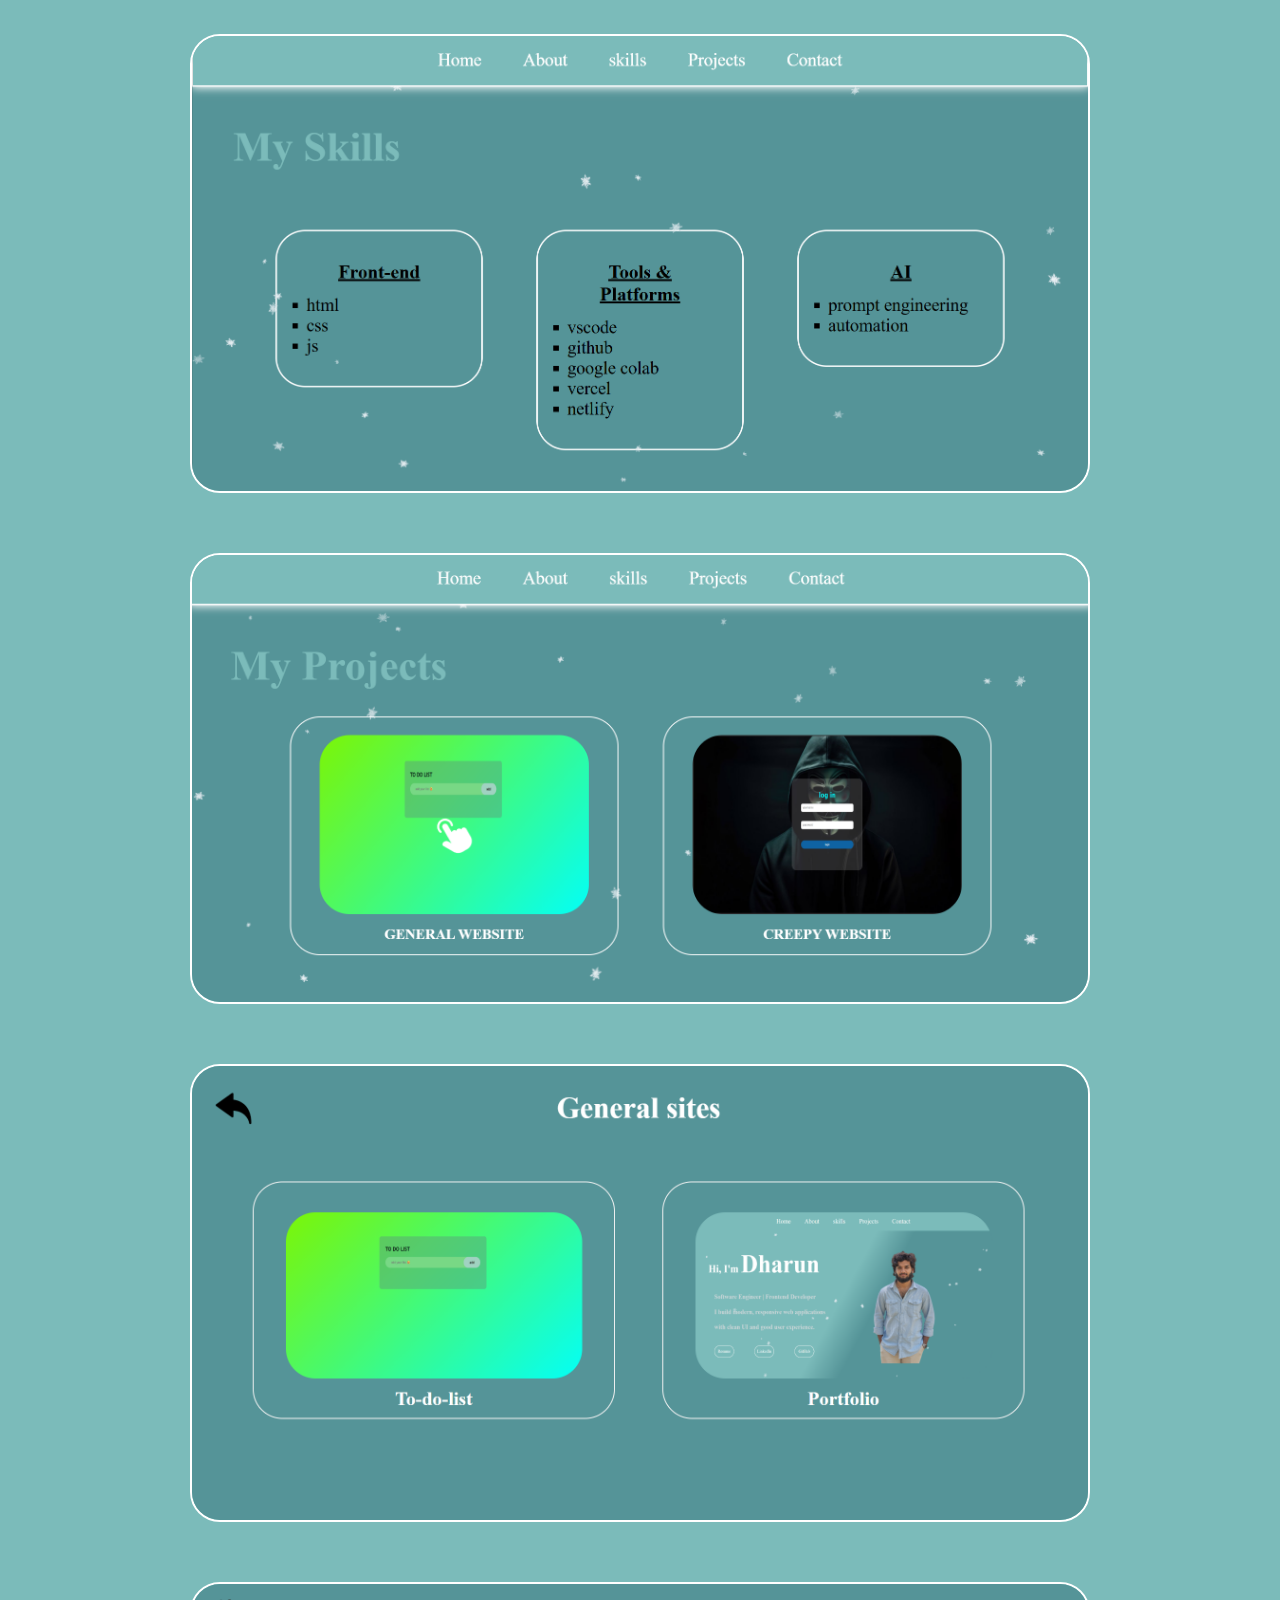
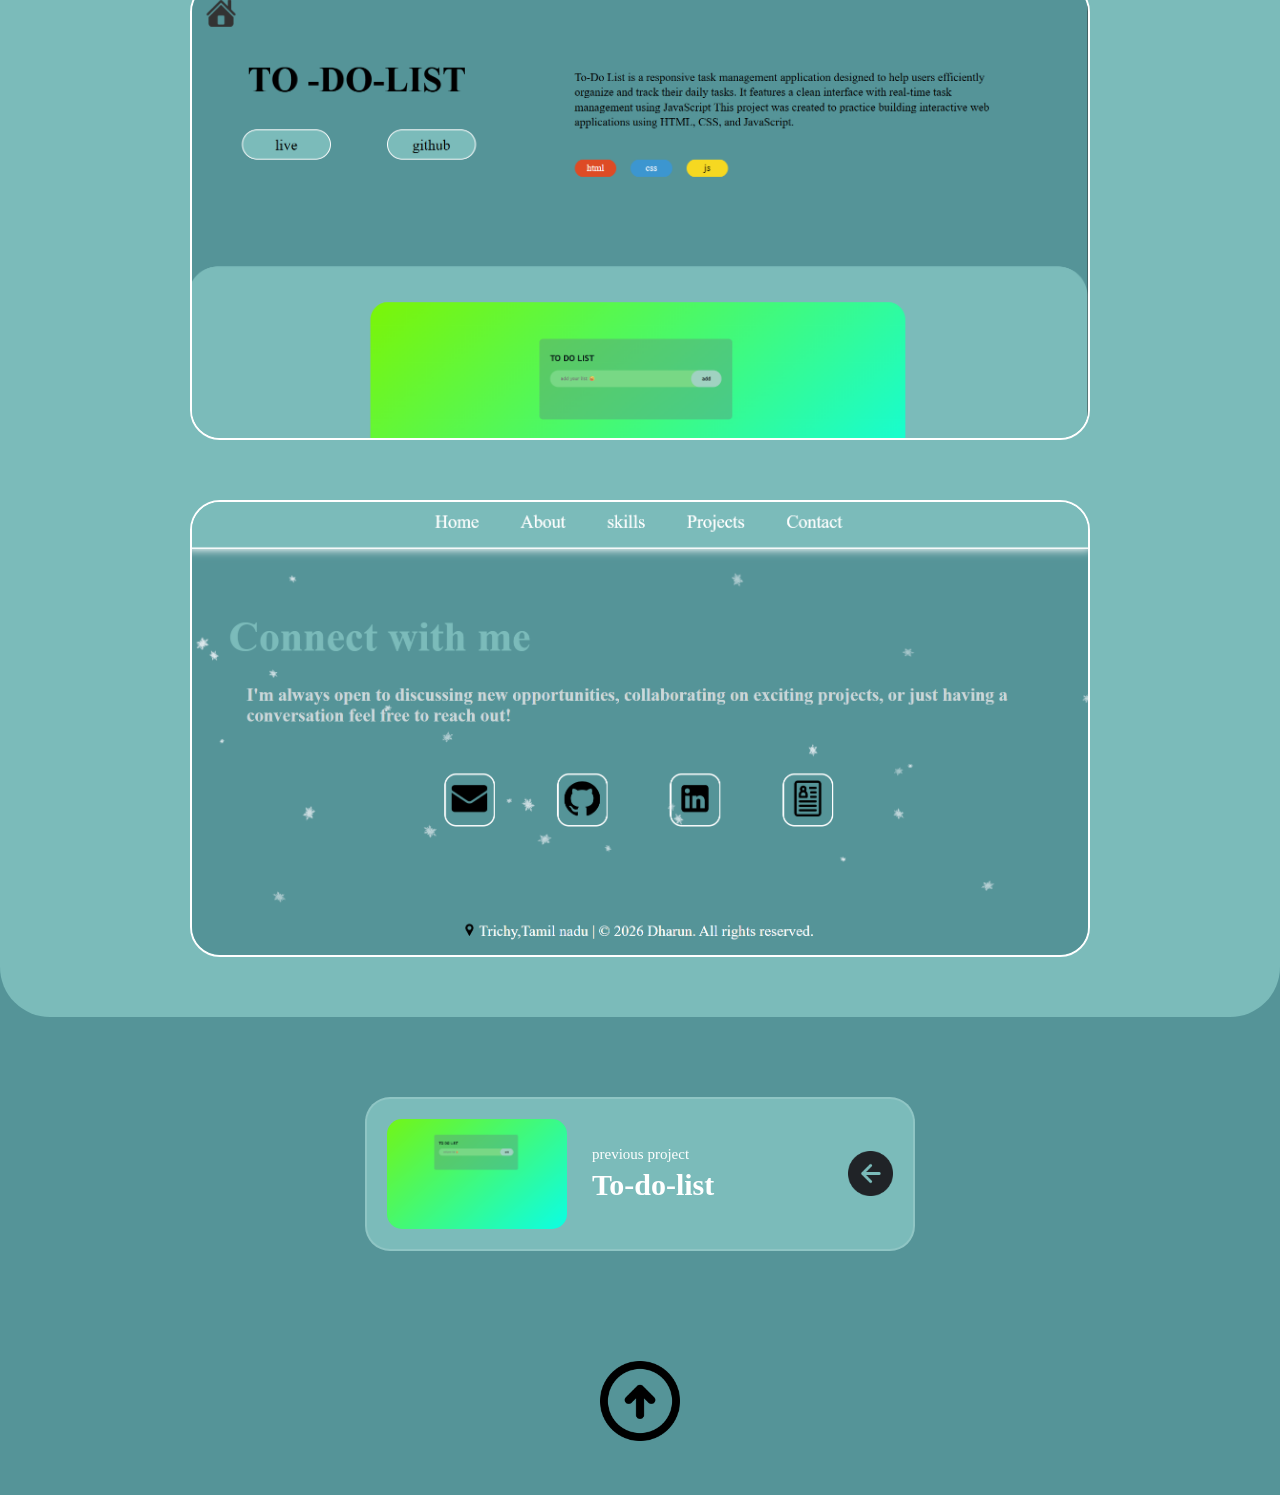
<file: port.html>
<!DOCTYPE html>
<html lang="en">
<head>
    <meta charset="UTF-8">
    <meta name="viewport" content="width=device-width, initial-scale=1.0">
    <title>project/Portfoliot</title>
  
     <link rel="stylesheet" href="project.css">
</head>


<body>

<section class="project-view">
       <a href="index.html#projects" class="project-link">
    <img src="icons/home-icon.ico" class="back">
    </a>

    <div class="show">

<div class="show-h1">
<h1 class="h1">PORTFOLIO</h1>
</div>

<div class="show-button">
<a href="https://dharun22.vercel.app/"  target="_blank" class="live-link">live</a>
<a href="https://github.com/DHARUN42/portfolio" target="_blank" class="git-link">github</a>
</div>


<div class="info-div">
<p class="info">
My Portfolio is a personal website showcasing my skills, projects, and experience as a developer. Built using HTML, CSS, and JavaScript, it features a responsive design, smooth navigation, and a clean interface to highlight my work and development journey.

</p>
</div>

<div class="tech">
    <p class="tech-p" id="html">html</p>
    <p class="tech-p" id="css">css</p>
    <p class="tech-p" id="js">js</p>

</div>

</div>

<div class="div">
    <img src="port/port.png"class="div-img">
     <img src="port/port2.png"class="div-img">
      <img src="port/port3.png"class="div-img">
       <img src="port/port4.png"class="div-img">
        <img src="port/port5.png"class="div-img">
         <img src="port/port6.png"class="div-img">
          <img src="port/port7.png"class="div-img">
         
     
    </div>


    
    <a href="to-do.html" class="next-project">
         <img src="to-do-list/to-do-list.png" class="next-img">
<div class="next">
 <p class="next-p">previous project</p>
     <h1 class="next-h1">To-do-list</h1>
</div>

<img src="icons/left-arrow.png" class="arrow">
</a>



<center>
<a href="#top">
    <img src="icons/up-arrow.png" class="top" >
</a>
</center>


</section>

    <script src="script.js"></script>
</body>
</html>
</file>
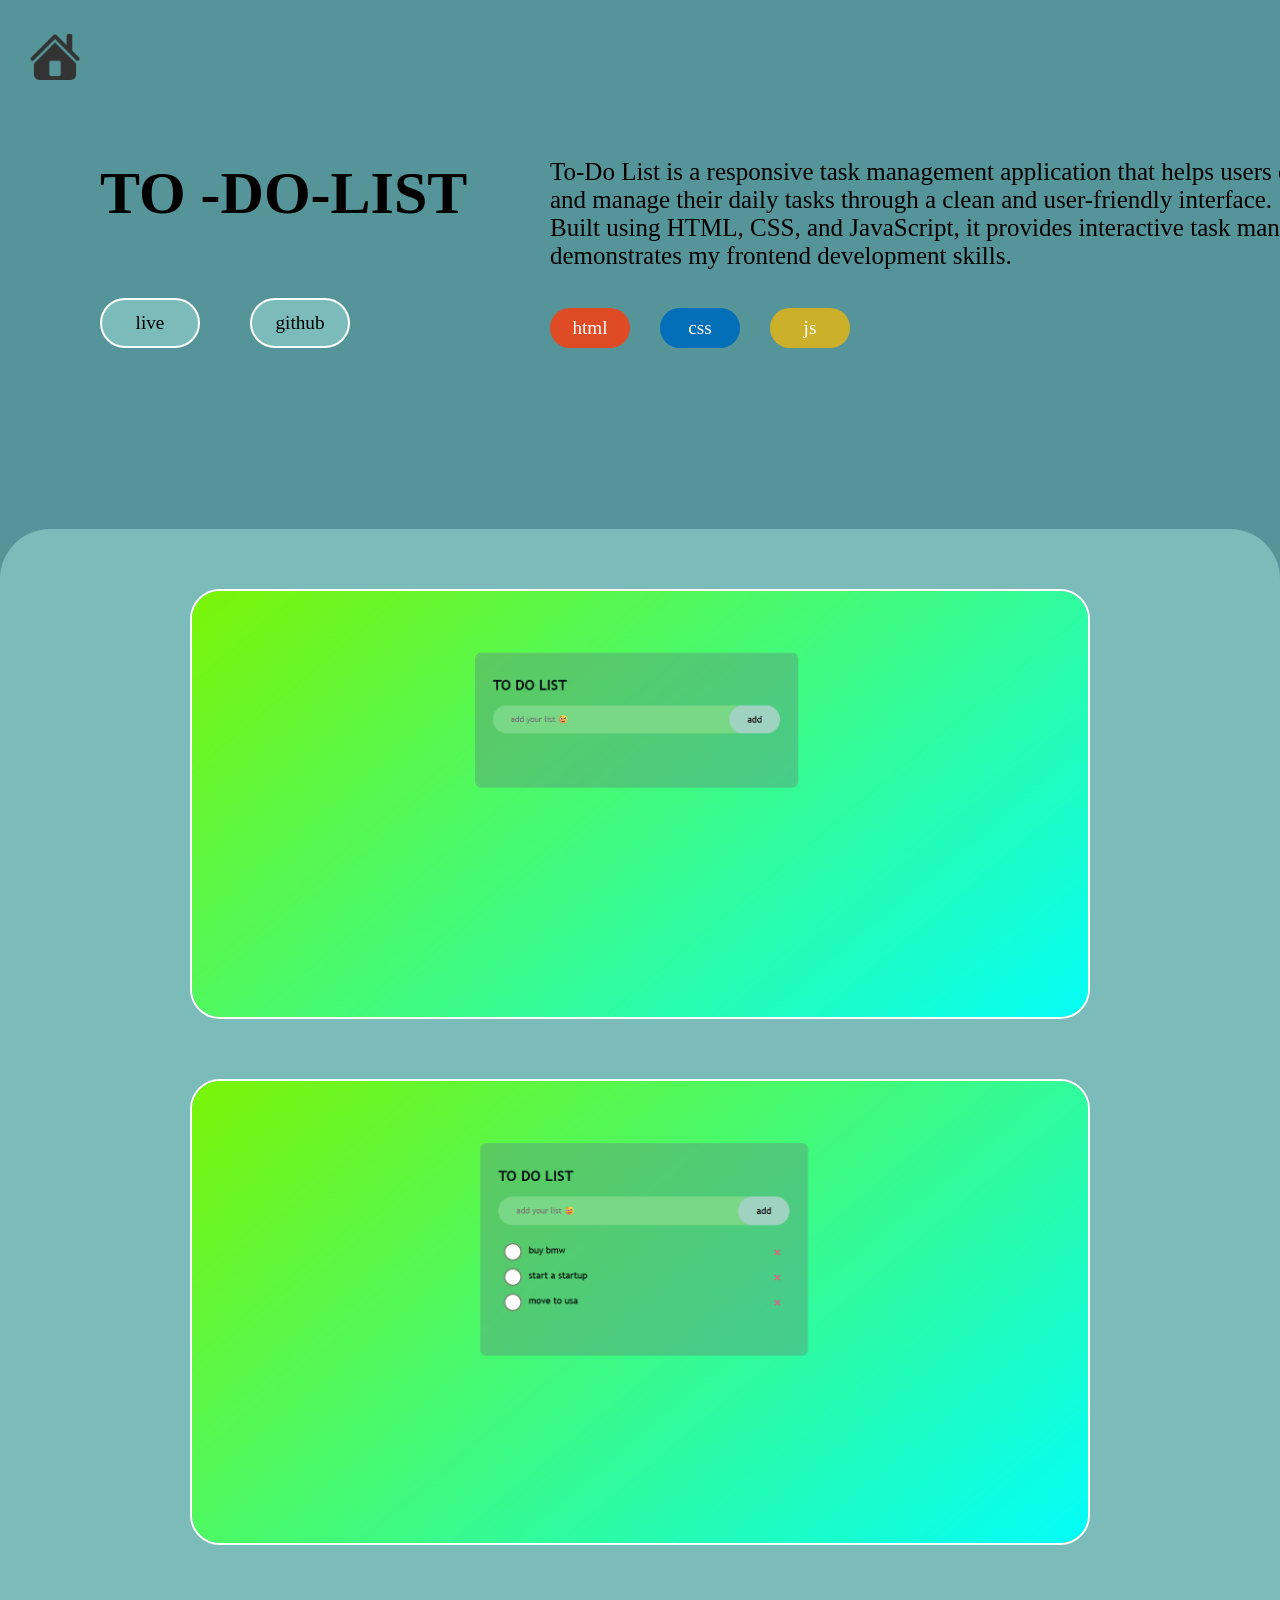
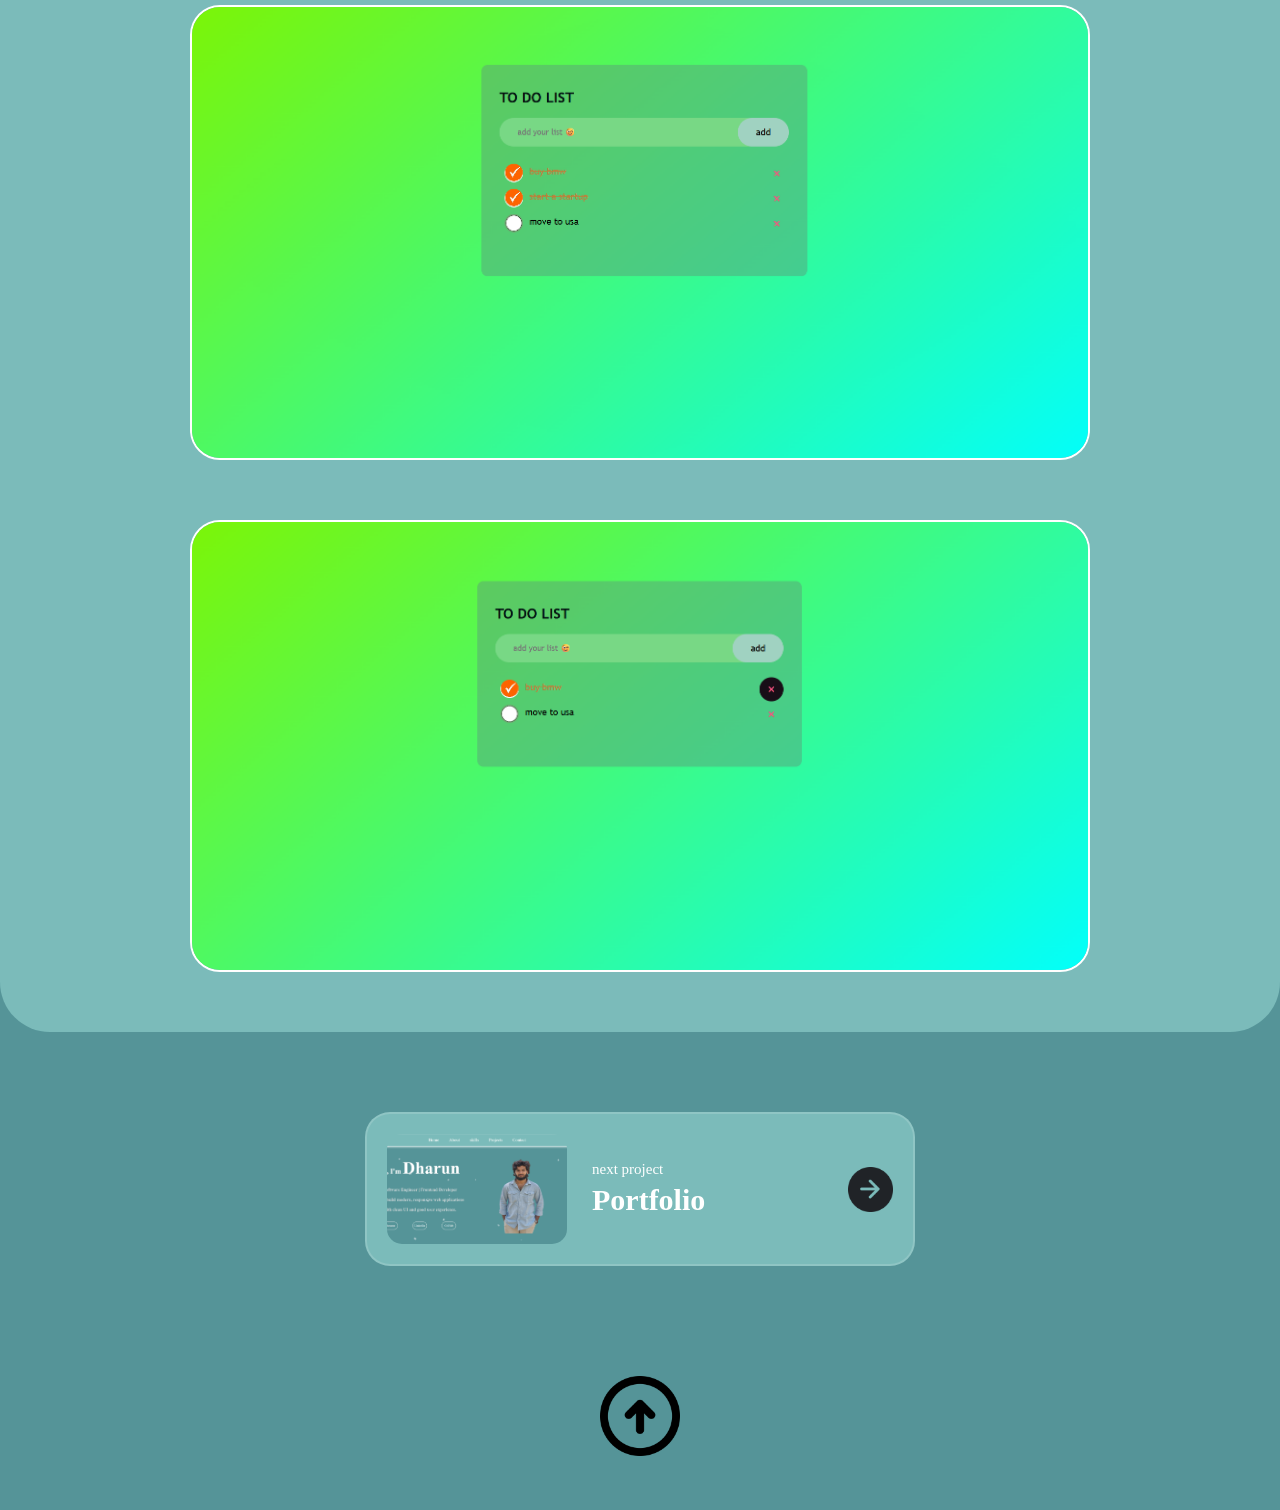
<file: to-do.html>
<!DOCTYPE html>
<html lang="en">
<head>
    <meta charset="UTF-8">
    <meta name="viewport" content="width=device-width, initial-scale=1.0">
    <title>project/to-do-list</title>
  
     <link rel="stylesheet" href="project.css">
</head>


<body>

<section class="project-view">
       <a href="index.html#projects" class="project-link">
    <img src="icons/home-icon.ico" class="back">
    </a>

<div class="show">

    <div class="show-h1">
        <h1 class="h1">TO -DO-LIST</h1>
    </div>

<div class="show-button">
<a href="https://to-do-list-three-ashen-98.vercel.app/"  target="_blank" class="live-link">live</a>
<a href="https://github.com/DHARUN42/TO-DO" target="_blank" class="git-link">github</a>
</div>

<div class="info-div">
<p class="info">
  To-Do List is a responsive task management application that helps users organize, track, and manage their daily tasks through a clean and user-friendly interface.<br> Built using HTML, CSS, and JavaScript, it provides interactive task management and demonstrates my frontend development skills.
</p>
</div>

<div class="tech">
    <p class="tech-p" id="html">html</p>
    <p class="tech-p" id="css">css</p>
    <p class="tech-p" id="js">js</p>

</div>

</div>



<div class="div">
    <img src="to-do-list/to-do-list.png"class="div-img">
     <img src="to-do-list/to-do-list-2.png"class="div-img">
      <img src="to-do-list/to-do-list-3.png"class="div-img">
       <img src="to-do-list/to-do-list-4.png"class="div-img">
    </div>


    
    <a href="port.html" class="next-project">
         <img src="port/port.png" class="next-img">
<div class="next">
 <p class="next-p">next project</p>
     <h1 class="next-h1">Portfolio</h1>
</div>

<img src="icons/right-arrow.png" class="arrow">
</a>



<center>
<a href="#top">
    <img src="icons/up-arrow.png" class="top" >
</a>
</center>


</section>

    <script src="script.js"></script>
</body>
</html>
</file>
<file: style.css>
*{
    margin:0px;
    padding:0px;
      box-sizing: border-box;
      
    
}

    html{
    scroll-behavior:smooth;
}





#snow{

    position:fixed;
    inset:0;

    width:100%;
    height:100%;

    pointer-events:none;

    z-index:0;

}






/*navbar*/
.navbar {
    display: flex;
    gap: 70px;
    position: fixed;
    z-index: 100;
    align-items: center;
    width: 100%;
    border:3px solid white;
    background:#7BBBBA;
    padding: 25px 0;
    justify-content: center;
    box-shadow: 0px 2px 15px white;
    
    
    
}

.navbar a {
    text-decoration: none;
    color: white;
    font-size: 30px;
     transition: color 0.3s ease;
}

.navbar a:hover {
    color:#559498;
}

@media (max-width: 768px) {
    .navbar {
        gap: 20px;
        padding: 18px 5px;
        box-sizing: border-box;
    }

    .navbar a {
        font-size: 18px;
    }
}

@media (max-width: 480px) {
    .navbar {
        gap: 12px;
        padding: 15px 3px;
    }

    .navbar a {
        font-size: 14px;
    }
}




/*home */
#home{
    height:100vh;
  background: #559498;
}
             

#home h1{
    color:white;                                 
}

.brme{
       font-size: 120px;
    font-weight: bolder;

}
.me{
    font-size: 50px;
    
    padding-top:170px;
    margin-left:70px;
    padding-bottom: 50PX;
}
.me1{
    font-size: 30px;
    color:#CCD7D9;                              
    font-weight: bolder;
   
    margin-left:100px;
  line-height:70px;
    
}
.btn{
   display:inline-flex;
    justify-content:center;
    align-items:center;

    width:100px;
    height:55px;

    border:2px solid white;
    border-radius:50px;

    color:white;
    text-decoration:none;
    font-size:20px;

    transition:.3s;
   margin-left:100px ;
   margin-top:50px;
   transition: all 0.3s ease;
   
}


.btn:hover{
    background-color:#B6D0D3;
    color:#559498;
     transform: translateY(-5px);
   
}




.photo-div{
    
     position:absolute;
     right:250px;
     top:150px;
    
}
.my-photo{
    height:550px;
    width:400px;  
}

@media (max-width: 768px) {
    .me {
        font-size: 45px;
        padding-top: 160px;
        margin-left: 30px;
        padding-bottom: 30px;
    }

    .brme {
        font-size: 90px;
    }

    .me1 {
        font-size: 22px;
        margin-left: 30px;
        line-height: 1.8;
        margin-bottom: 10px;
    }

    .me1 br {
        display: none;
    }
      .photo-div {
       display: none;
    }

   

    .btn {
        width: 85px;
        height: 45px;
        font-size: 16px;
        margin-left: 15px;
        margin-top: 30px;
    }

     #home {
        height: auto;
        min-height: 100vh;
        padding-bottom: 40px;
        box-sizing: border-box;
        overflow: hidden;
    }
}

@media (max-width: 480px) {
    .me {
        font-size: 27px;
        padding-top: 110px;
        margin-left: 20px;
        padding-bottom: 25px;
    }

    .brme {
        font-size: 55px;
    }

    .me1 {
        font-size: 17px;
        margin-left: 20px;
        margin-right: 15px;
        line-height: 1.7;
    }
      .my-photo {
        width: 250px;
        height: auto;
        max-width: 90%;
    }

    .btn {
        width: 75px;
        height: 40px;
        font-size: 14px;
        margin-left: 10px;
        margin-top: 25px;
    }
}











/*about*/
#about{
    height:100vh;
          background:#559498;
}
.about {
    color:#7BBBBA;
    padding-top: 150px;
    margin-left: 70px;
    font-size: 70px;
    font-weight: bolder;
}
.about1{
    color:#CCD7D9; 
    padding-top: 50px;
    font-size: 30px;
    margin-left:100px;
    font-weight: bolder;
    margin-right: 100px;
    line-height: 40px;
    
    
}
@media (max-width: 768px) {
    #about {
        height: auto;
        min-height: 100vh;
        padding-bottom: 40px;
        box-sizing: border-box;
    }

    .about {
        padding-top: 100px;
        margin-left: 25px;
        font-size: 45px;
    }

    .about1 {
        padding-top: 25px;
        font-size: 20px;
        margin-left: 25px;
        margin-right: 25px;
        line-height: 1.7;
    }
}

@media (max-width: 480px) {
    .about {
        padding-top: 90px;
        margin-left: 20px;
        font-size: 35px;
    }

    .about1 {
        padding-top: 20px;
        font-size: 17px;
        margin-left: 20px;
        margin-right: 20px;
        line-height: 1.6;
    }
}




/*skills*/
#skills{
    height:100vh;
         background:#559498; 
}

.skills{
    color:#7BBBBA;
    font-size: 70px;
    padding-top: 150px;
    margin-left: 70px;
    font-weight: bolder;
    
}
.skill-section{
    
    height: 300px;
    width:80%;
    left:10%;
    display: flex;
    position: relative;
    margin-top: 70px;
    justify-content: center;
    justify-content: space-around;
    
}
.skill-box{
    border:3px solid white;
    width:30%;
    border-radius: 30px;
     transition: transform 0.3s ease, box-shadow 0.3s ease;
    
}
.skill-box:hover{
   transform: translateY(-8px);
    box-shadow: 10px 10px 50px rgba(255, 255, 255, 0.2);
}

.skillbox-h1{
    display: flex;
    justify-content: center;
    margin-top: 25px;
    font-size: 40px;
}
.skillbox-ul{
    margin-top: 40px;
   
    width:90%;
    margin-left: 35px;
    height: 300px;
    
}
.skillbox-li{
    font-size: 30px;
    list-style-type: square;
    margin-bottom: 10px;
    
}
@media (max-width: 768px) {
    #skills {
        height: auto;
        min-height: 100vh;
        padding-bottom: 40px;
        box-sizing: border-box;
    }

    .skills {
        font-size: 45px;
        padding-top: 100px;
        margin-left: 25px;
    }

    .skill-section {
        width: 90%;
        height: auto;
        left: 5%;
        margin-top: 40px;
        flex-direction: column;
        align-items: center;
        gap: 25px;
    }

    .skill-box {
        width: 90%;
        box-sizing: border-box;
        padding: 20px;
    }

    .skillbox-h1 {
        font-size: 30px;
        margin-top: 10px;
    }

    .skillbox-ul {
        width: auto;
        height: auto;
        margin: 20px 0 0 20px;
        padding-left: 20px;
    }

    .skillbox-li {
        font-size: 22px;
        margin-bottom: 10px;
    }
}

@media (max-width: 480px) {
    .skills {
        font-size: 35px;
        padding-top: 90px;
        margin-left: 20px;
    }

    .skillbox-h1 {
        font-size: 25px;
    }

    .skillbox-li {
        font-size: 18px;
    }
}








/*projects*/
#projects {
    height: 170vh;
    background: #559498;
    text-align: center;
}

.projects {
    color: #7BBBBA;
    font-size: 70px;
    padding-top: 150px;
    margin-left: 70px;
    font-weight: bolder;
    text-align: left;
}

.project-link {
    text-decoration: none;
    color: inherit;
    display: inline-block;
    position: relative;

    width: 550px;
    height: 400px;

    margin: 45px 35px;
    padding: 0;
    vertical-align: top;
}

.my-project {
    height: 100%;
    width: 100%;

    border: 2px solid white;
    border-radius: 50px;
transition: transform 0.3s ease, box-shadow 0.3s ease;
    padding: 20px;
    margin: 0;
}
.my-project:hover{
    transform: translateY(-8px);
    box-shadow: 10px 10px 30px rgba(255, 255, 255, 0.2);
     transform: scale(1.03);
}

.my-project-img {
    height: 300px;
    width: 450px;
    max-width: 100%;
    transition: transform 0.4s ease;
    border-radius: 50px;
    margin: 10px auto 0;
    display: block;
     transform: scale(1.03);
}

.my-project-h1 {
    color: white;
    padding-top: 20px;
    text-align: center;
}
.project-link::after { 
    content: ""; 
    position: absolute; 
    width: 60px; 
    height: 60px;
    background-image: url("icons/tap.png");
    background-size: contain; 
    background-repeat: no-repeat;
    background-position: center;
    left: 50%; top: 50%; 
    transform: translate(-50%, -50%); 
    opacity: 0;
    transition: 0.3s ease; 
    z-index: 10; 
    pointer-events: none;

    }
         
    .project-link:hover::after {     
    opacity: 1;
    filter: brightness(0) invert(1);

     }

     @media (max-width: 768px) {
    #projects {
        height: auto;
        min-height: 100vh;
        padding-bottom: 40px;
        box-sizing: border-box;
    }

    .projects {
        font-size: 45px;
        padding-top: 100px;
        margin-left: 25px;
    }

    .project-link {
        width: 85%;
        height: auto;
        margin: 25px auto;
        display: block;
        box-sizing: border-box;
    }

    .my-project {
        width: 100%;
        height: auto;
        padding: 15px;
        box-sizing: border-box;
        border-radius: 30px;
    }

    .my-project-img {
        width: 100%;
        height: auto;
        max-width: 100%;
        border-radius: 20px;
        margin-top: 5px;
    }

    .my-project-h1 {
        font-size: 22px;
        padding-top: 15px;
    }
}

@media (max-width: 480px) {
    .projects {
        font-size: 35px;
        padding-top: 90px;
        margin-left: 20px;
    }

    .project-link {
        width: 90%;
        margin: 20px auto;
    }

    .my-project {
        padding: 12px;
        border-radius: 25px;
    }

    .my-project-h1 {
        font-size: 18px;
    }
}


/*contact*/

#contact{
    height:80vh;
       background:#559498;
}

.contact{

     color:#7BBBBA;
    font-size: 70px;
    padding-top: 40px;
    margin-left: 70px;
    font-weight: bolder;
}

.contact-p{
    
     font-size: 30px;
    color:#CCD7D9;                               
    font-weight: bolder;
    padding-top: 40px;
    margin-left:100px;

}

.my-contact{
    height:auto;
    width:auto;
    border:3px solid white;
    margin: 80px 50px 50px;
    display: inline-flex;
    transition: transform 0.3s ease, box-shadow 0.3s ease;
    gap:5px;
    padding:10px ;
    align-items: center;
    border-radius: 20px;
}

.my-contact:hover {
    transform: translateY(-5px);
    box-shadow: 0 18px 25px rgba(255, 255, 255, 0.2);
}

.my-contact-img{
    height:60px;
}

.connect-me-img{
    height:60px;
}


.footer-img{
    height:20px;
    
    
}
.footer {
    margin-top:75px;
  text-align: center;
  padding: 30px;
  background-color:#559498; 
  color: white;
  font-size: 25px;
  display: flex;
  justify-content: center;
  align-items: center;
  
  height:100px;}

  @media (max-width: 768px) {
    #contact {
        height: auto;
        min-height: 80vh;
        padding-bottom: 20px;
        box-sizing: border-box;
    }

    .contact {
        font-size: 45px;
        padding-top: 100px;
        margin-left: 25px;
    }

    .contact-p {
        font-size: 20px;
        padding-top: 25px;
        margin-left: 25px;
        margin-right: 25px;
        line-height: 1.7;
    }

    .my-contact {
        margin: 30px 10px 10px;
        padding: 8px;
        border-radius: 15px;
    }

    .my-contact-img,
    .connect-me-img {
        height: 45px;
    }

    .footer {
        margin-top: 40px;
        padding: 20px 10px;
        height: auto;
        font-size: 16px;
        box-sizing: border-box;
    }

    .footer-img {
        height: 16px;
    }
}

@media (max-width: 480px) {
    .contact {
        font-size: 34px;
        padding-top: 100px;
        margin-left: 20px;
    }

    .contact-p {
        font-size: 17px;
        margin-left: 20px;
        margin-right: 20px;
        padding-top: 20px;
    }

    .my-contact {
        margin: 25px 6px 10px;
        padding: 6px;
    }

    .my-contact-img,
    .connect-me-img {
        height: 35px;
    }

    .footer {
        font-size: 13px;
        padding: 20px 5px;
        margin-top: 30px;
    }

    .footer-img {
        height: 14px;
    }
}
</file>
<file: project.css>
*{
    margin:0;
    padding:0;
    box-sizing:border-box;
}
html{
    scroll-behavior: smooth;
}

body{
    background-color:#559498;
}

.show{
   
    height:250px;
    
    position: relative;

}
.show-h1{

display:flex;
margin-left: 100px;
margin-top: 45px;
position: relative;


}
.h1{
    font-size: 60px;
}
#h1{
    font-size: 50px;
}

.show-button{
    
    display:flex;
    position:relative;
    margin-top: 70px;
    height:50px;
    width:250px;
    justify-content: space-between;
    margin-left: 100px;
    

}
.live-link,.git-link{
    text-decoration: none;
    color: black;
    height:50px;
    width:100px;
    border:2px solid white;
    display: flex;
    align-items: center;
    justify-content: center;
    border-radius: 30px;
    font-size: larger;
    background-color: #7BBBBA;
     transition: all 0.3s ease;
    


}
.live-link:hover,.git-link:hover{
    background-color: #559498;
    color: white;
 
    transform: translateY(-3px);
}


.info-div{
   
    
    display: flex;
    position: relative;
    height:120px;
    width:900px;
    margin-left: 550px;
    margin-top: -190px;
    
}
.info{
    font-size: 25px;
    
}
.tech{
  
    display: flex;
    position: relative;
    margin-left: 550px;
    margin-top: 10px;
    height: 80px;
    align-items: center;
     justify-content: space-between;
     width:300px;
}
.tech-p{
    height: 40px;
    display: flex;
    justify-content: center;
    width:80px;
    align-items: center;
    color: white;
    border-radius: 30px;
    font-size: larger;
   



}
#html{
    background-color:#DE4B25;
}

#css{
    background-color:#036FB9;
}
#js{
    background-color: #CCB029;
}







.div{
    height: auto;
    background-color: #7BBBBA;
    margin-top: 120px;
    border-radius: 50px;

    display: flex;
    flex-direction: column;   
    align-items: center;      
    gap: 60px;               

    padding: 60px 0;
}

.div-img{
    width: 900px;
    max-width: 90%;
    height: auto;
    border-radius: 30px;
    border:2px solid white;
}

.next-project{
    

 width: 550px;
    margin: 80px auto;
    padding: 20px;
    display: flex;
    align-items: center;
    gap: 25px;

    background: #7BBBBA;
    border: 2px solid rgba(255,255,255,.15);
    border-radius: 25px;

    text-decoration: none;
    color: white;
     transition: transform 0.3s ease, box-shadow 0.3s ease;
    transition: .3s;
}

.next-project:hover{
    transform: translateY(-5px);
    box-shadow: 0 10px 20px rgba(255, 255, 255, 0.2);
}

.next-img{
    width: 180px;
    height: 110px;
    object-fit: cover;
    border-radius: 15px;
}
.next{
    flex:1;
}
.next-p{
    
    font-size:15px;
    margin-bottom:5px;
}
.next-h1{
     margin:0;
    font-size:30px;
}
.arrow{
    height:45px;
   
}
.top{
    height:80px;
    margin-top: 30px;
    margin-bottom: 50px;
    

}
.back{
    height:50px;
    margin:30px 30px;
}

@media (max-width: 768px) {
    .back {
        height: 40px;
        margin: 20px;
    }

    .show {
        height: auto;
        padding: 10px 20px 20px;
        box-sizing: border-box;
    }

    .show-h1 {
        margin: 20px 0;
    }

    .h1 {
        font-size: 35px;
    }

    #h1 {
        font-size: 30px;
    }

    .show-button {
        width: 220px;
        height: auto;
        margin: 25px 0;
        gap: 15px;
    }

    .live-link,
    .git-link {
        width: 100px;
        height: 45px;
        font-size: 16px;
    }

    .info-div {
        width: 100%;
        height: auto;
        margin: 25px 0 0;
    }

    .info {
        font-size: 18px;
        line-height: 1.7;
        overflow-wrap: anywhere;
    }

    .tech {
        width: 240px;
        height: auto;
        margin: 20px 0;
        gap: 10px;
        justify-content: flex-start;
        flex-wrap: wrap;
    }

    .tech-p {
        width: 65px;
        height: 35px;
        font-size: 16px;
    }

    .div {
        margin-top: 30px;
        padding: 30px 0;
        gap: 30px;
        border-radius: 25px;
    }

    .div-img {
        width: 90%;
        max-width: 90%;
        height: auto;
        border-radius: 20px;
    }

    .next-project {
        width: 90%;
        max-width: 550px;
        box-sizing: border-box;
        margin: 40px auto;
        padding: 12px;
        gap: 12px;
    }

    .next-img {
        width: 30%;
        height: auto;
        aspect-ratio: 16 / 10;
    }

    .next-p {
        font-size: 13px;
    }

    .next-h1 {
        font-size: 22px;
        overflow-wrap: anywhere;
    }

    .arrow {
        height: 30px;
    }

    .top {
        height: 55px;
        margin-top: 20px;
        margin-bottom: 30px;
    }
}

@media (max-width: 480px) {
    .h1 {
        font-size: 28px;
    }

    #h1 {
        font-size: 25px;
    }

    .info {
        font-size: 16px;
    }

    .show-button {
        width: 200px;
        gap: 10px;
    }

    .live-link,
    .git-link {
        width: 90px;
        height: 40px;
        font-size: 14px;
    }

    .tech-p {
        width: 55px;
        height: 32px;
        font-size: 14px;
    }

    .next-h1 {
        font-size: 18px;
    }

    .arrow {
        height: 22px;
    }
}






.general{
    height:100vh;
}
.before{
    height:60px;
}

.general-back{
margin:50px;
display: flex;
position: absolute;
}

.general-div{
display: flex;
justify-content: center;
}

.general-h1{
margin-top: 50px;
font-size: 50px;
color:white;


}

.general-box{

     
    height:530px;
    width:100%;
    border-radius: 50px;
  
    margin-top: 30px;
    position: relative;
    
    display: flex;
     align-items: center;
     justify-content: center;
     column-gap: 80px;

    
 
    

}


.box-div{
   border:2px solid whitesmoke;
   height:400px;
   width:40%;
   justify-content: center;
   display: flex;
   align-items: center;
   flex-wrap: wrap;
   border-radius: 50px;
   padding: 50px;
    transition: transform 0.3s ease, box-shadow 0.3s ease;
  

}
.box-div:hover {
    transform: translateY(-8px);
    box-shadow: 0 10px 20px rgba(255, 255, 255, 0.2);
}

.box-img{
    height:280px;
    width:500px;
    border-radius: 50px;
    border:2px solid white;
    
}

.box-h1{
margin-top: 15px;
text-decoration: none;
color: white;
display: flex;
justify-content: center;
}

.box-link{
      display: flex;
    flex-direction: column;
    align-items: center;
    text-decoration: none;
    color: black;
   
}

@media (max-width: 768px) {
    .general {
        height: auto;
        min-height: 100vh;
        padding-bottom: 40px;
        box-sizing: border-box;
    }

    .before {
        height: 40px;
    }

    .general-back {
        margin: 20px;
    }

    .general-h1 {
        margin-top: 80px;
        font-size: 35px;
        text-align: center;
    }

    .general-box {
        width: 100%;
        height: auto;
        margin-top: 30px;
        flex-direction: column;
        align-items: center;
        gap: 30px;
    }

    .box-div {
        width: 85%;
        height: auto;
        padding: 15px;
        box-sizing: border-box;
        border-radius: 30px;
    }

    .box-link {
        width: 100%;
    }

    .box-img {
        width: 100%;
        height: auto;
        max-width: 100%;
        border-radius: 20px;
        box-sizing: border-box;
    }

    .box-h1 {
        font-size: 22px;
        text-align: center;
    }
}

@media (max-width: 480px) {
    .general-h1 {
        font-size: 30px;
    }

    .box-div {
        width: 90%;
        padding: 12px;
    }

    .box-h1 {
        font-size: 18px;
    }
}
</file>
